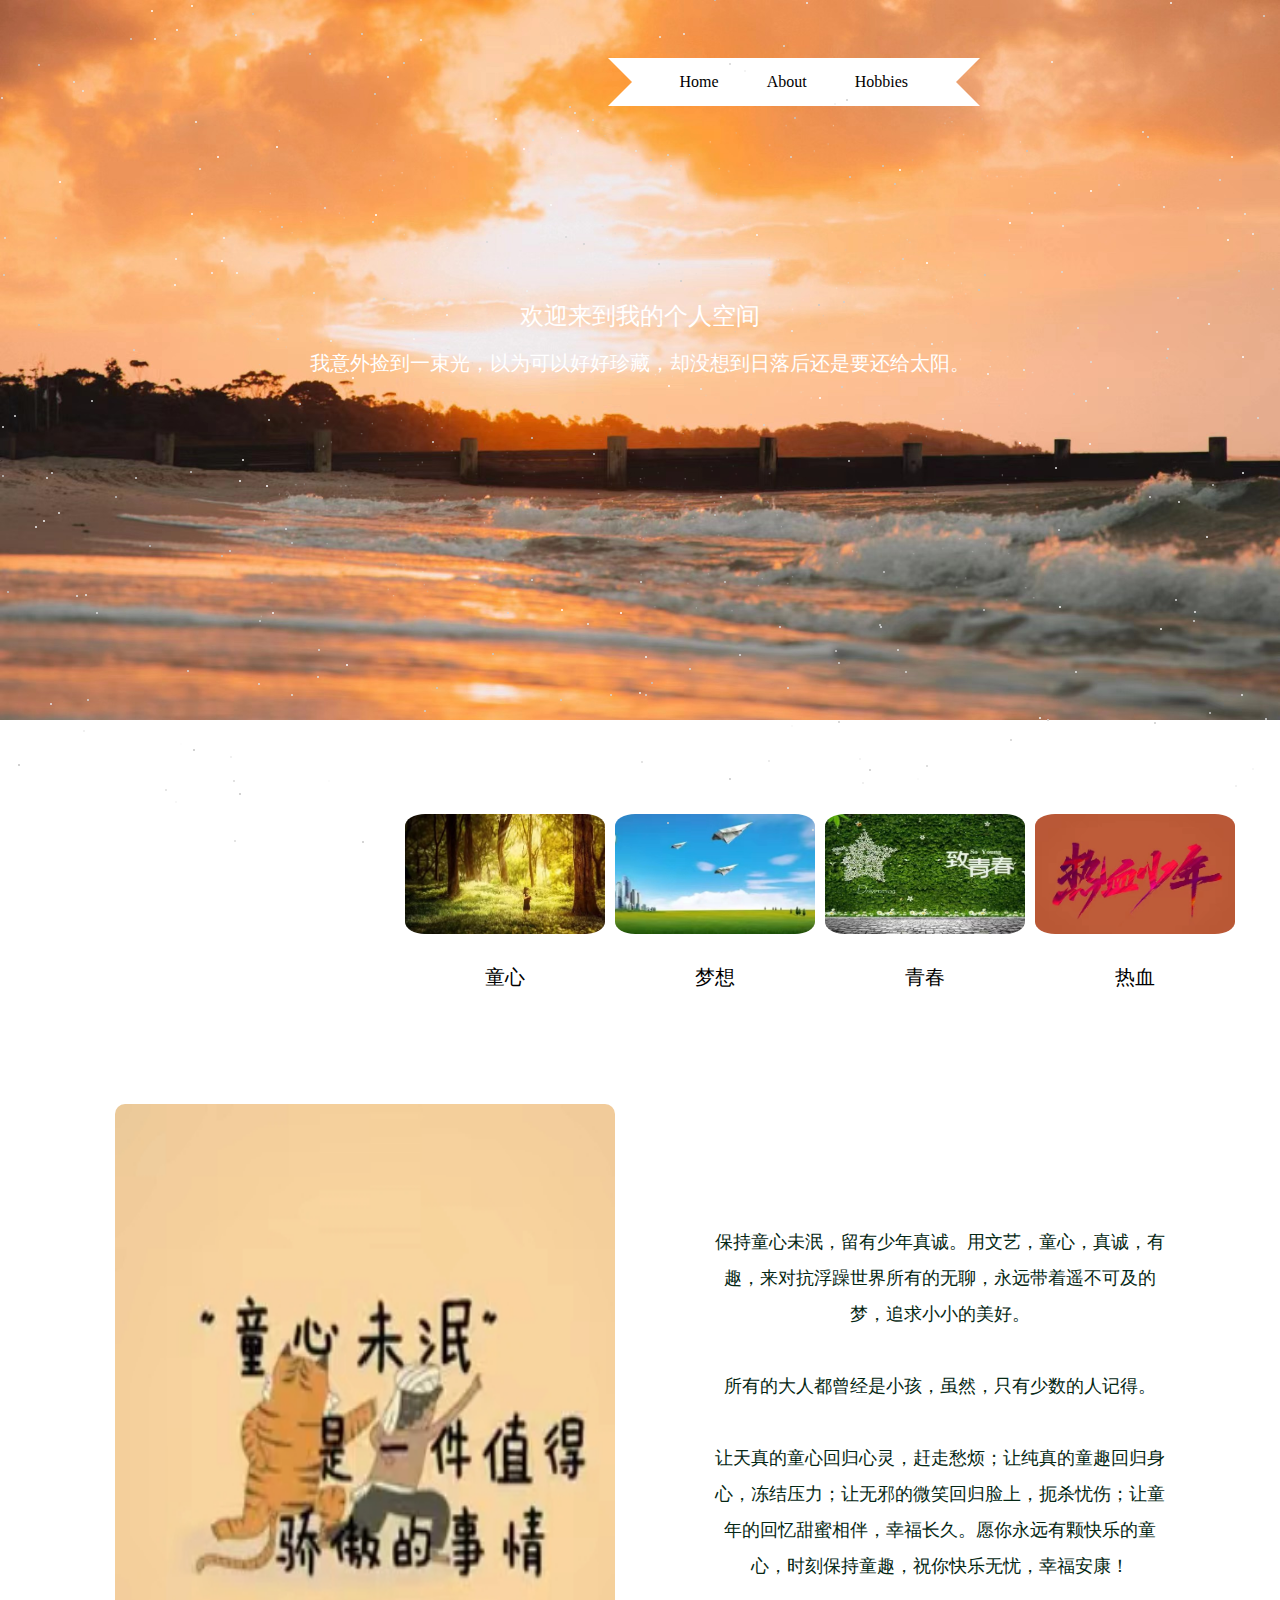
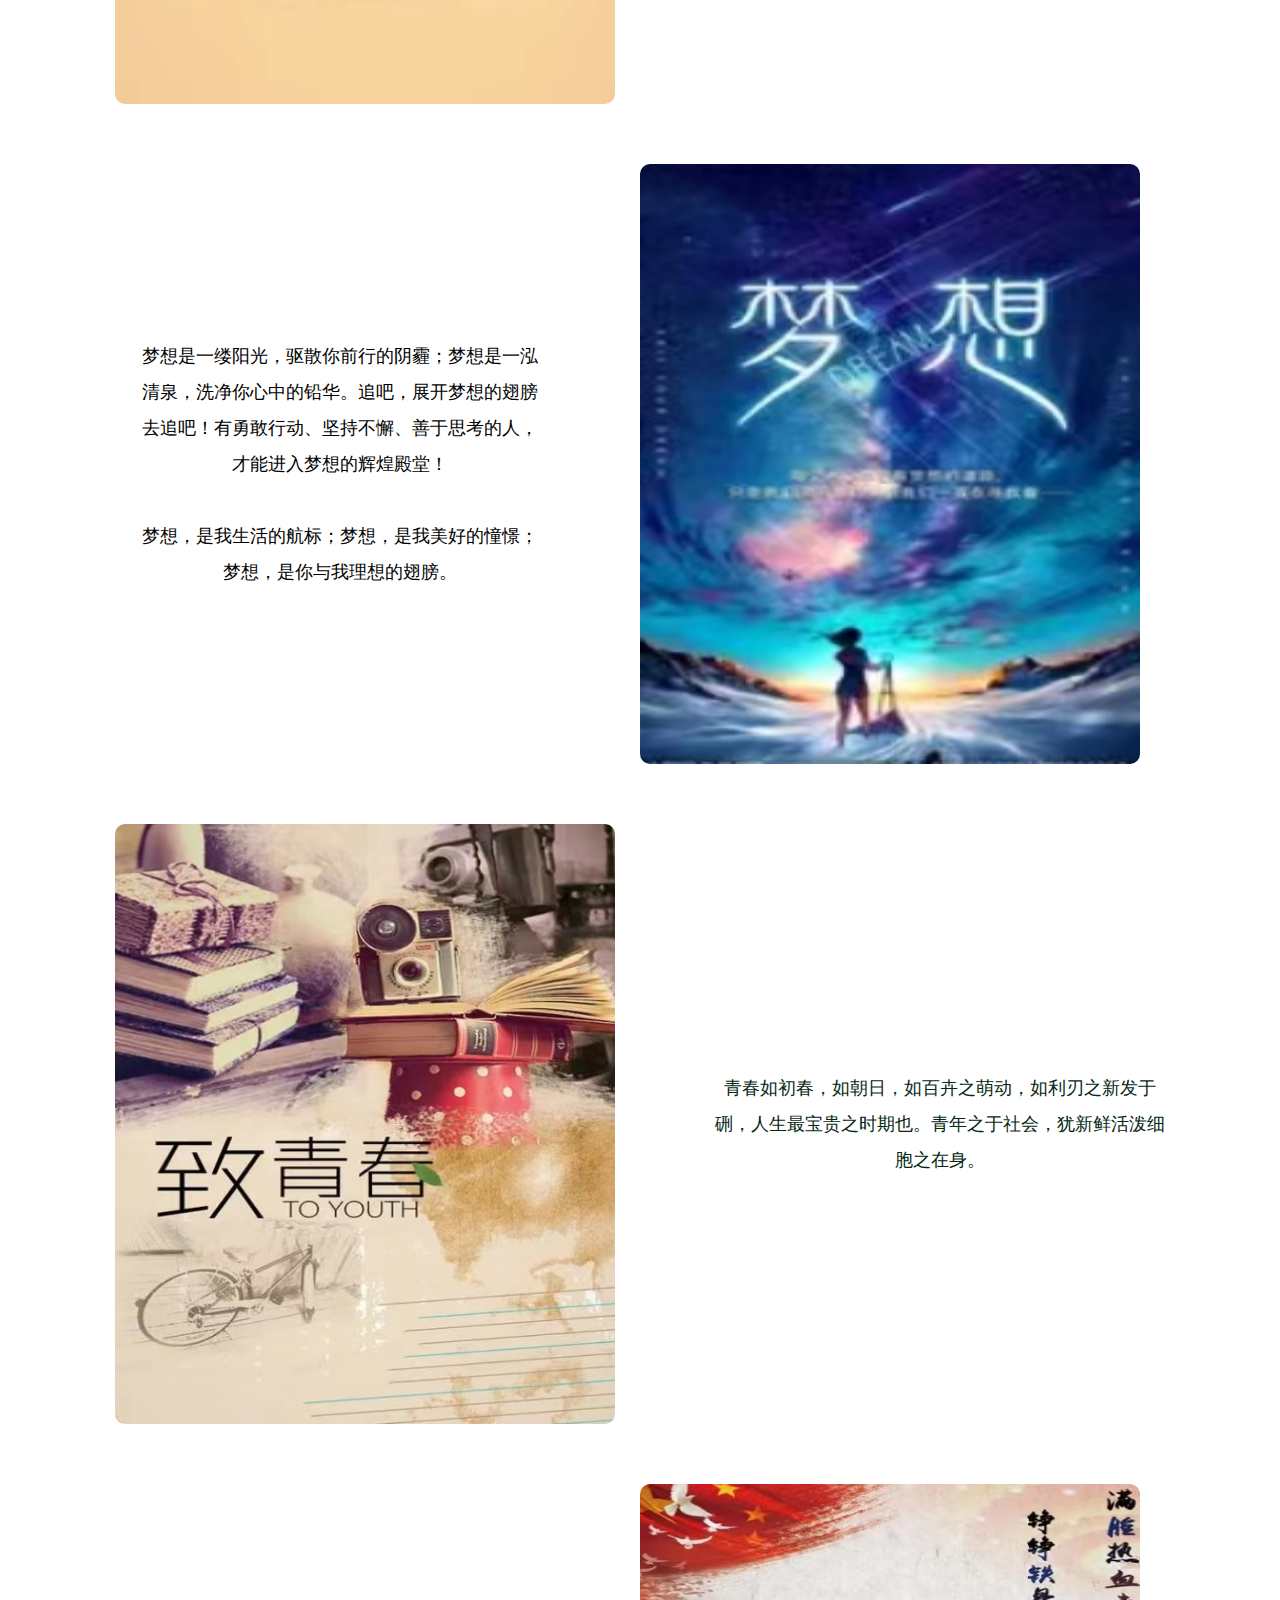
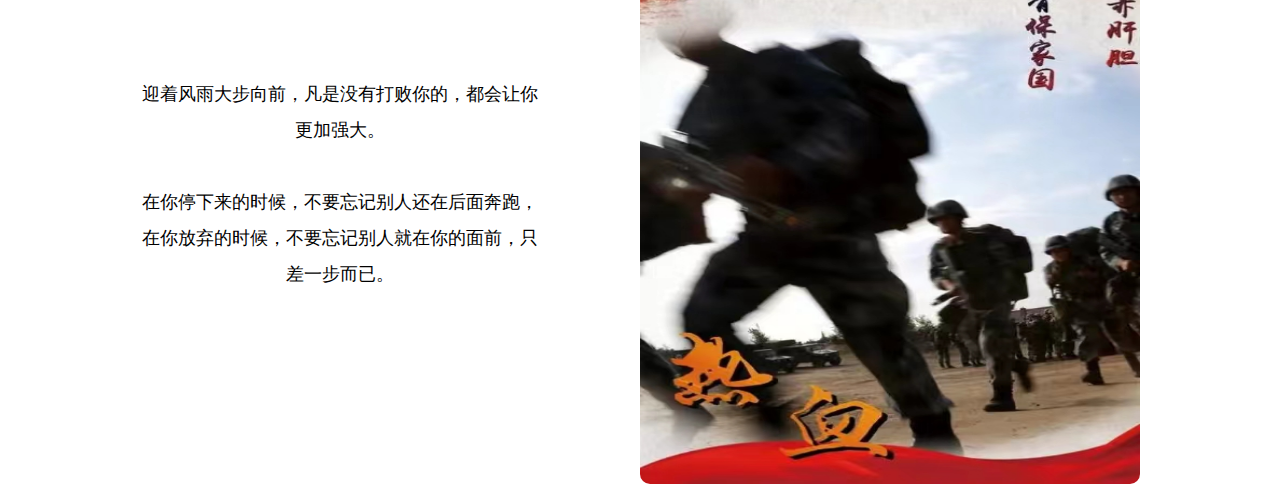
<file: pagedemo/index.html>
<!DOCTYPE html>
<head>
    <title>张喆2022012942</title>
    <link rel="stylesheet" href="css/index.css">
</head>
<body>
    <div class="home">
        <div class="content">
            <div class="stars"></div>
            <img class="bgc" src="img/tongnian.JPG" width="100%" alt="">
            <h3 class="title">欢迎来到我的个人空间</h3>
            <h3 class="titles">我意外捡到一束光，以为可以好好珍藏，却没想到日落后还是要还给太阳。</h3>
            <img class="icon" src="img/down.png" alt="">
            <div class='ribbon'>
                <a href='./index.html'><span>Home</span></a>
                <a href='./about.html'><span>About</span></a>
                <a href='./hobbies.html'><span>Hobbies</span></a>
            </div>

        </div>
        <div class="icons">
            <div class="icons_items">
                <img class="icons_items_imgs" src="img/aaa.jpg" alt="">
                <span>童心</span>
            </div>
            <div class="icons_items">
                <img class="icons_items_imgs" src="img/bbb.jpg" alt="">
                <span>梦想</span>
            </div>
            <div class="icons_items">
                <img class="icons_items_imgs" src="img/ccc.jpg" alt="">
                <span>青春</span>
            </div>
            <div class="icons_items">
                <img  class="icons_items_imgs" src="img/ddd.jpg" alt="">
                <span>热血</span>
            </div>
        </div>
        <div class="introduce">
            <div class="introduce_item">
                <img class="introduce_item_img" src="img/tx.jpg" alt="">
                <span class="introduce_item_title">
                    保持童心未泯，留有少年真诚。用文艺，童心，真诚，有趣，来对抗浮躁世界所有的无聊，永远带着遥不可及的梦，追求小小的美好。<br><br>
                    所有的大人都曾经是小孩，虽然，只有少数的人记得。<br><br>
                    让天真的童心回归心灵，赶走愁烦；让纯真的童趣回归身心，冻结压力；让无邪的微笑回归脸上，扼杀忧伤；让童年的回忆甜蜜相伴，幸福长久。愿你永远有颗快乐的童心，时刻保持童趣，祝你快乐无忧，幸福安康！
                </span>

            </div>
            <div class="introduce_item">

                <span class="introduce_item_titles">
                    梦想是一缕阳光，驱散你前行的阴霾；梦想是一泓清泉，洗净你心中的铅华。追吧，展开梦想的翅膀去追吧！有勇敢行动、坚持不懈、善于思考的人，才能进入梦想的辉煌殿堂！
                    <br><br>梦想，是我生活的航标；梦想，是我美好的憧憬；梦想，是你与我理想的翅膀。
                </span>
                <img class="introduce_item_img" src="img/mx.jpg" alt="">
            </div>
            <div class="introduce_item">
                <img class="introduce_item_img" src="img/qc.jpg" alt="">
                <span class="introduce_item_title">青春如初春，如朝日，如百卉之萌动，如利刃之新发于硎，人生最宝贵之时期也。青年之于社会，犹新鲜活泼细胞之在身。</span>
            </div>
            <div class="introduce_item">
                <span class="introduce_item_titles">迎着风雨大步向前，凡是没有打败你的，都会让你更加强大。<br><br>
                    在你停下来的时候，不要忘记别人还在后面奔跑，在你放弃的时候，不要忘记别人就在你的面前，只差一步而已。
                </span>
                <img class="introduce_item_img" src="img/rx.jpg" alt="">
            </div>
        </div>
       
    </div>

</body>


</html>
</file>
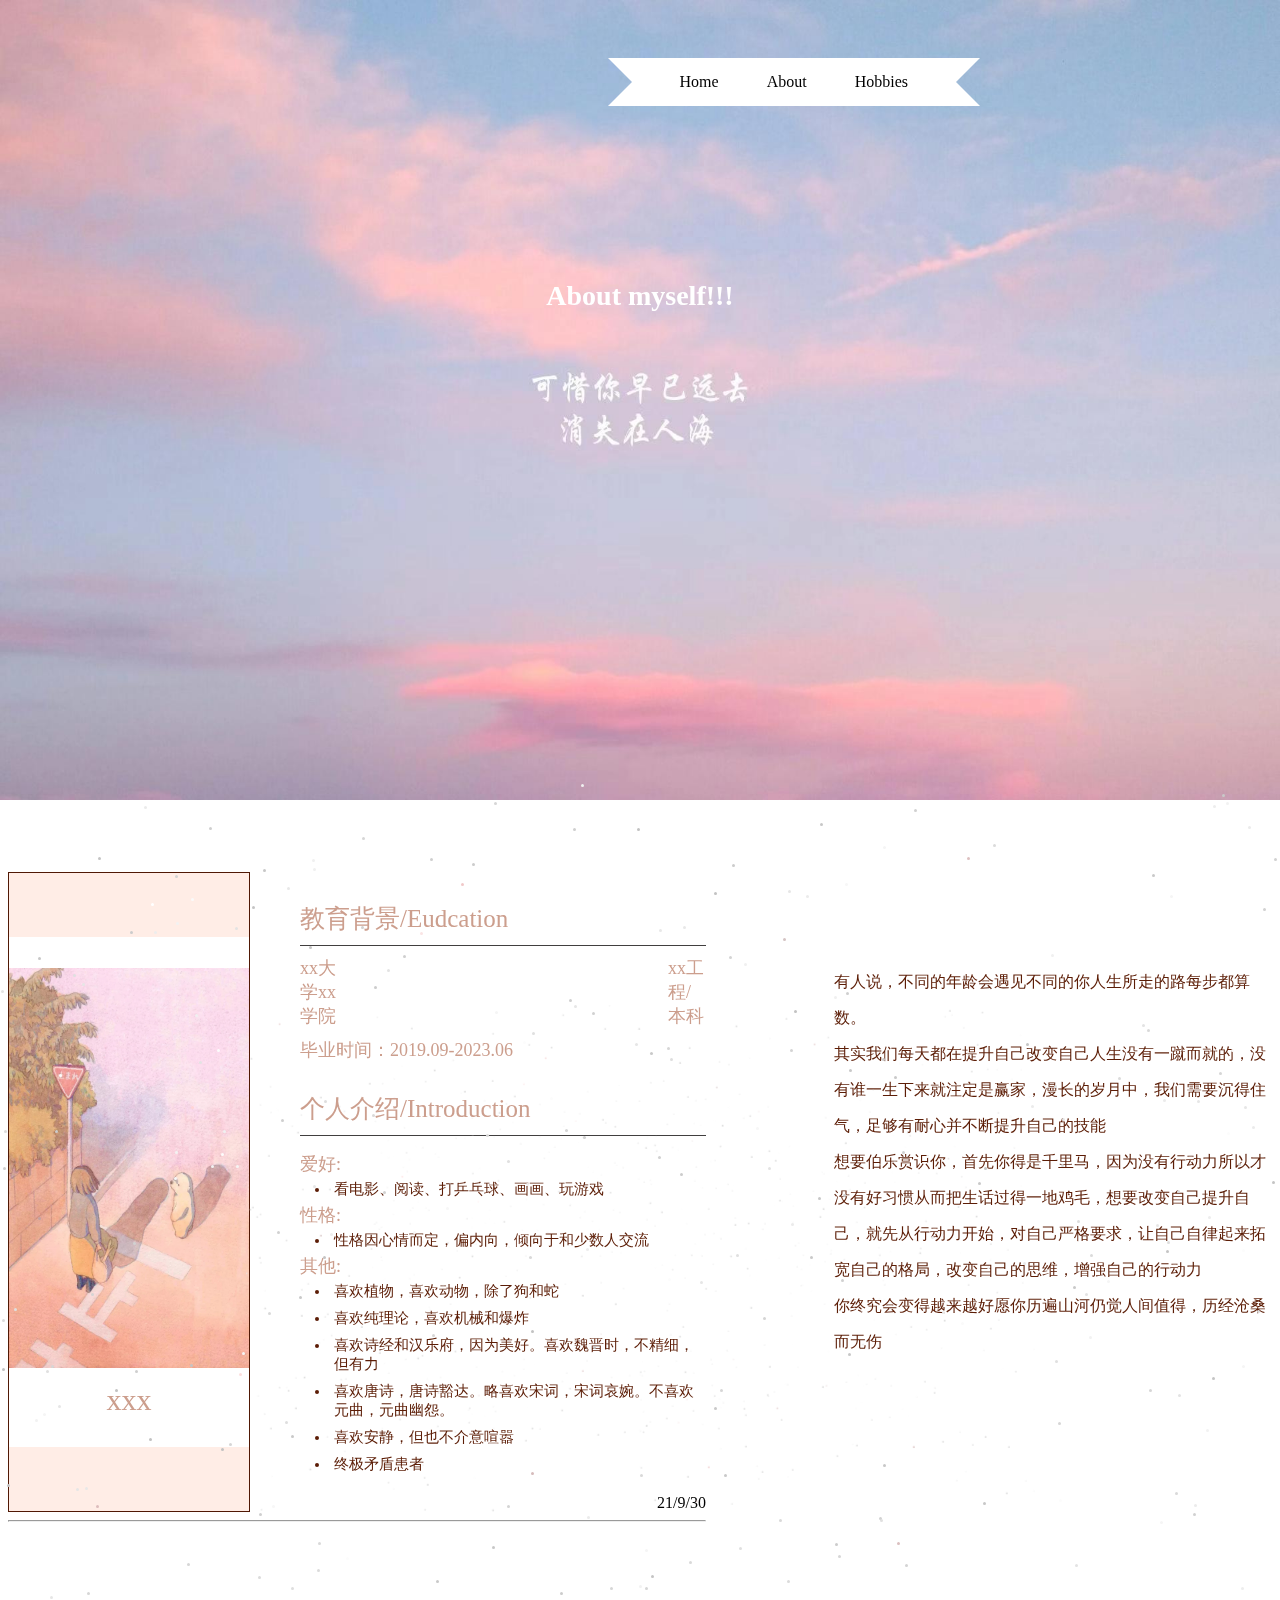
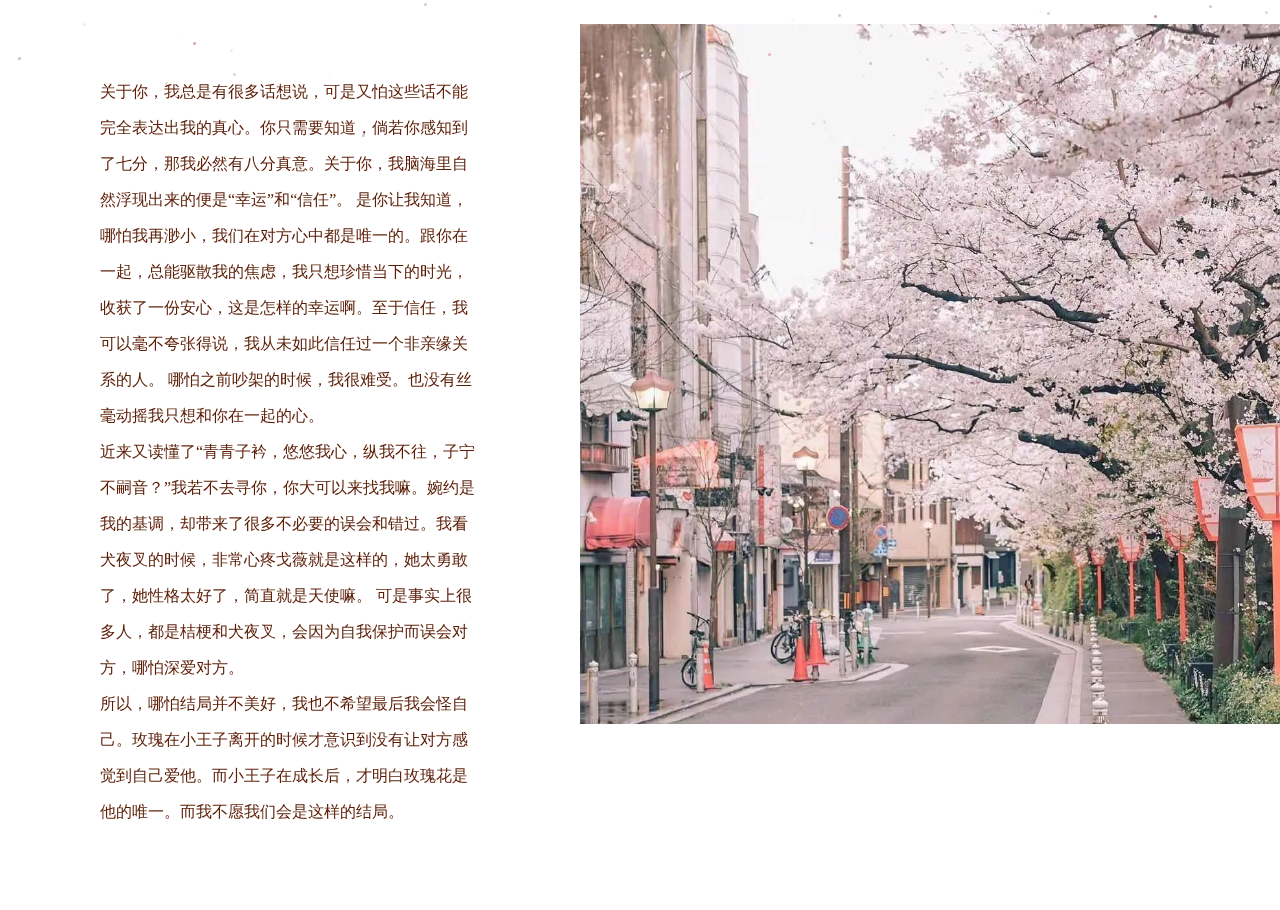
<file: pagedemo/about.html>
<!DOCTYPE html>
<head>
    <link rel="stylesheet" href="css/about.css">
</head>
<body>
    <div class="about">
        <div class="stars"></div>
        <h3 class="about_tit">About myself!!!</h3>
        <img class="about_bgc" src="img/about.jpg" alt="">
        <div class='ribbon'>
            <a href='./index.html'><span>Home</span></a>
            <a href='./about.html'><span>About</span></a>
            <a href='./hobbies.html'><span>Hobbies</span></a>

        </div>
        <div class="me">
       
            <iframe src="./me.html" scrolling="no" frameborder="0" width="800px" height="700px"></iframe>
            <span class="me_tit animate ">
                有人说，不同的年龄会遇见不同的你人生所走的路每步都算数。<br>其实我们每天都在提升自己改变自己人生没有一蹴而就的，没有谁一生下来就注定是赢家，漫长的岁月中，我们需要沉得住气，足够有耐心并不断提升自己的技能<br>想要伯乐赏识你，首先你得是千里马，因为没有行动力所以才没有好习惯从而把生话过得一地鸡毛，想要改变自己提升自己，就先从行动力开始，对自己严格要求，让自己自律起来拓宽自己的格局，改变自己的思维，增强自己的行动力<br>你终究会变得越来越好愿你历遍山河仍觉人间值得，历经沧桑而无伤
            </span>
        </div>
        <div class="videos">
            <span>
                关于你，我总是有很多话想说，可是又怕这些话不能完全表达出我的真心。你只需要知道，倘若你感知到了七分，那我必然有八分真意。关于你，我脑海里自然浮现出来的便是“幸运”和“信任”。
                是你让我知道，哪怕我再渺小，我们在对方心中都是唯一的。跟你在一起，总能驱散我的焦虑，我只想珍惜当下的时光，收获了一份安心，这是怎样的幸运啊。至于信任，我可以毫不夸张得说，我从未如此信任过一个非亲缘关系的人。
                哪怕之前吵架的时候，我很难受。也没有丝毫动摇我只想和你在一起的心。<br>
                近来又读懂了“青青子衿，悠悠我心，纵我不往，子宁不嗣音？”我若不去寻你，你大可以来找我嘛。婉约是我的基调，却带来了很多不必要的误会和错过。我看犬夜叉的时候，非常心疼戈薇就是这样的，她太勇敢了，她性格太好了，简直就是天使嘛。
                可是事实上很多人，都是桔梗和犬夜叉，会因为自我保护而误会对方，哪怕深爱对方。<br>
                所以，哪怕结局并不美好，我也不希望最后我会怪自己。玫瑰在小王子离开的时候才意识到没有让对方感觉到自己爱他。而小王子在成长后，才明白玫瑰花是他的唯一。而我不愿我们会是这样的结局。
            </span>
           
            <img class="me_img" src="img/7.JPG" alt="" width="100%" height="100%">
        </div>
    </div>
</body>
</file>
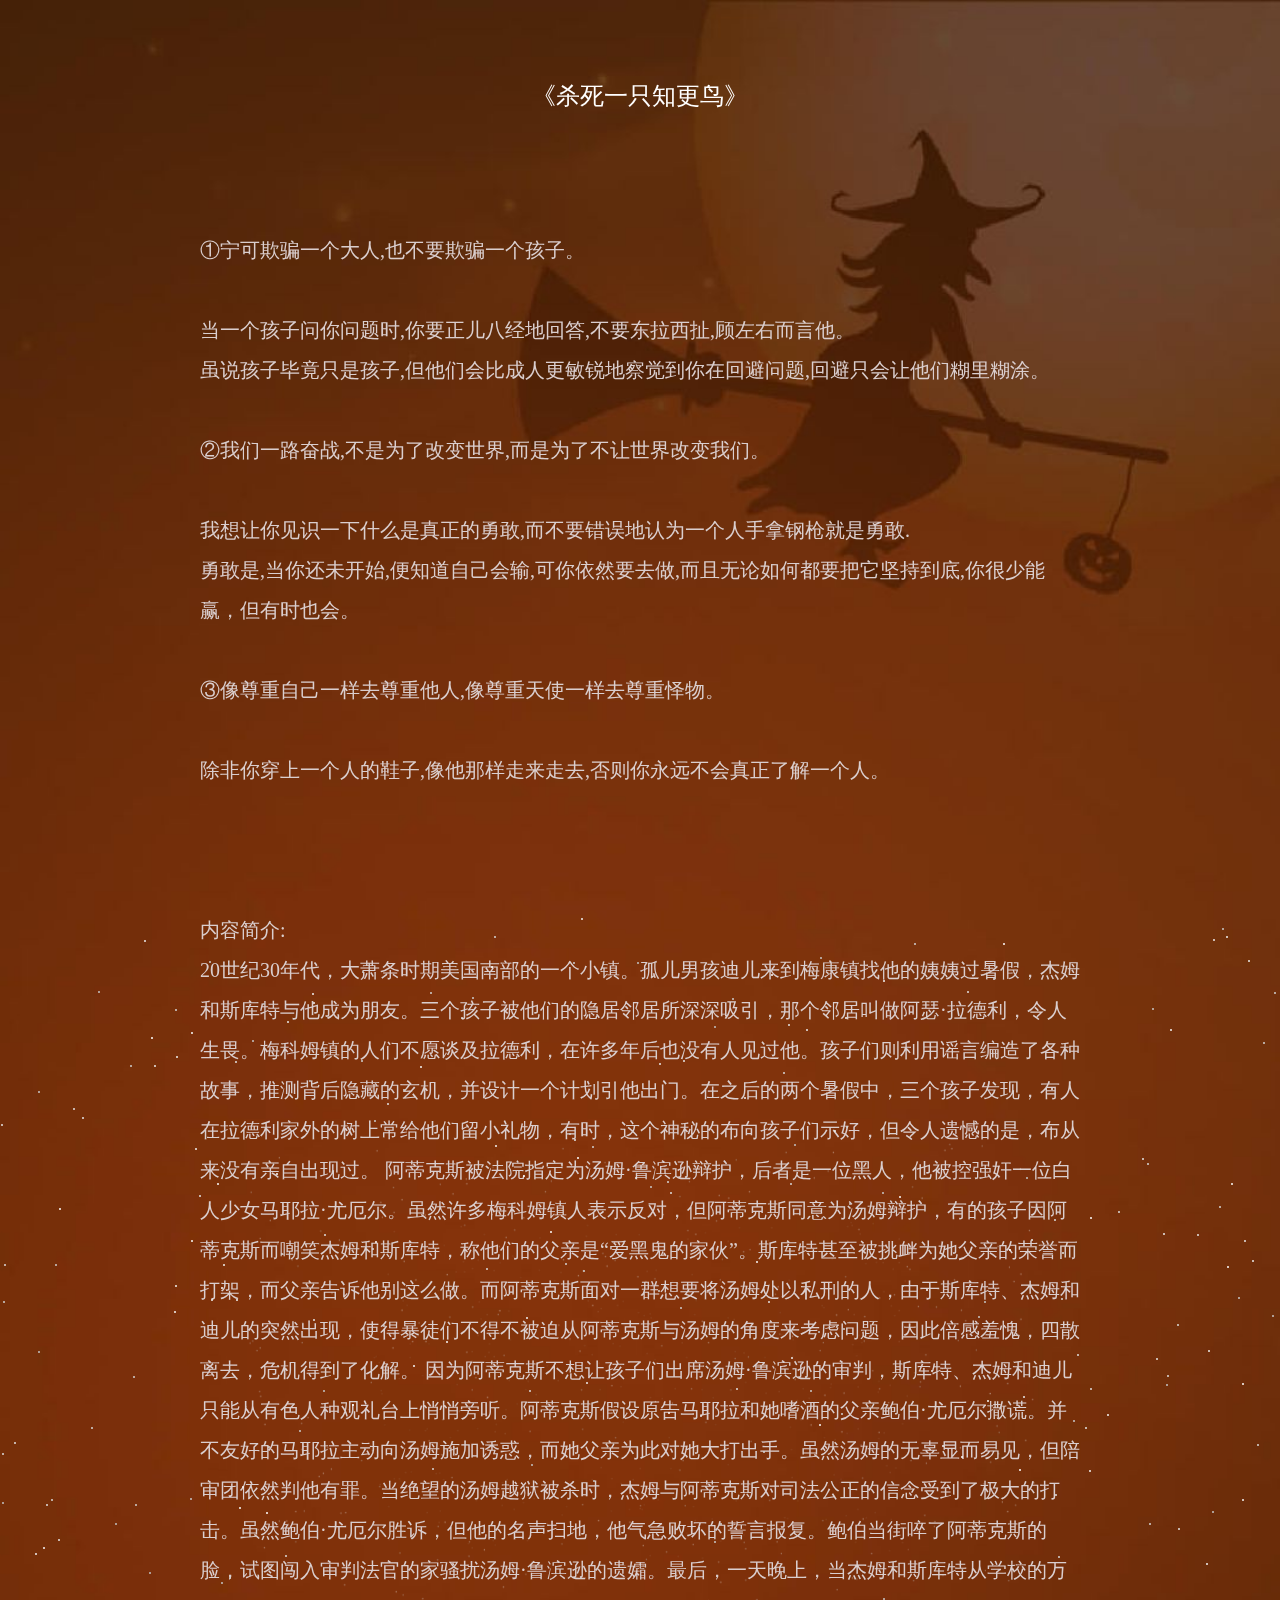
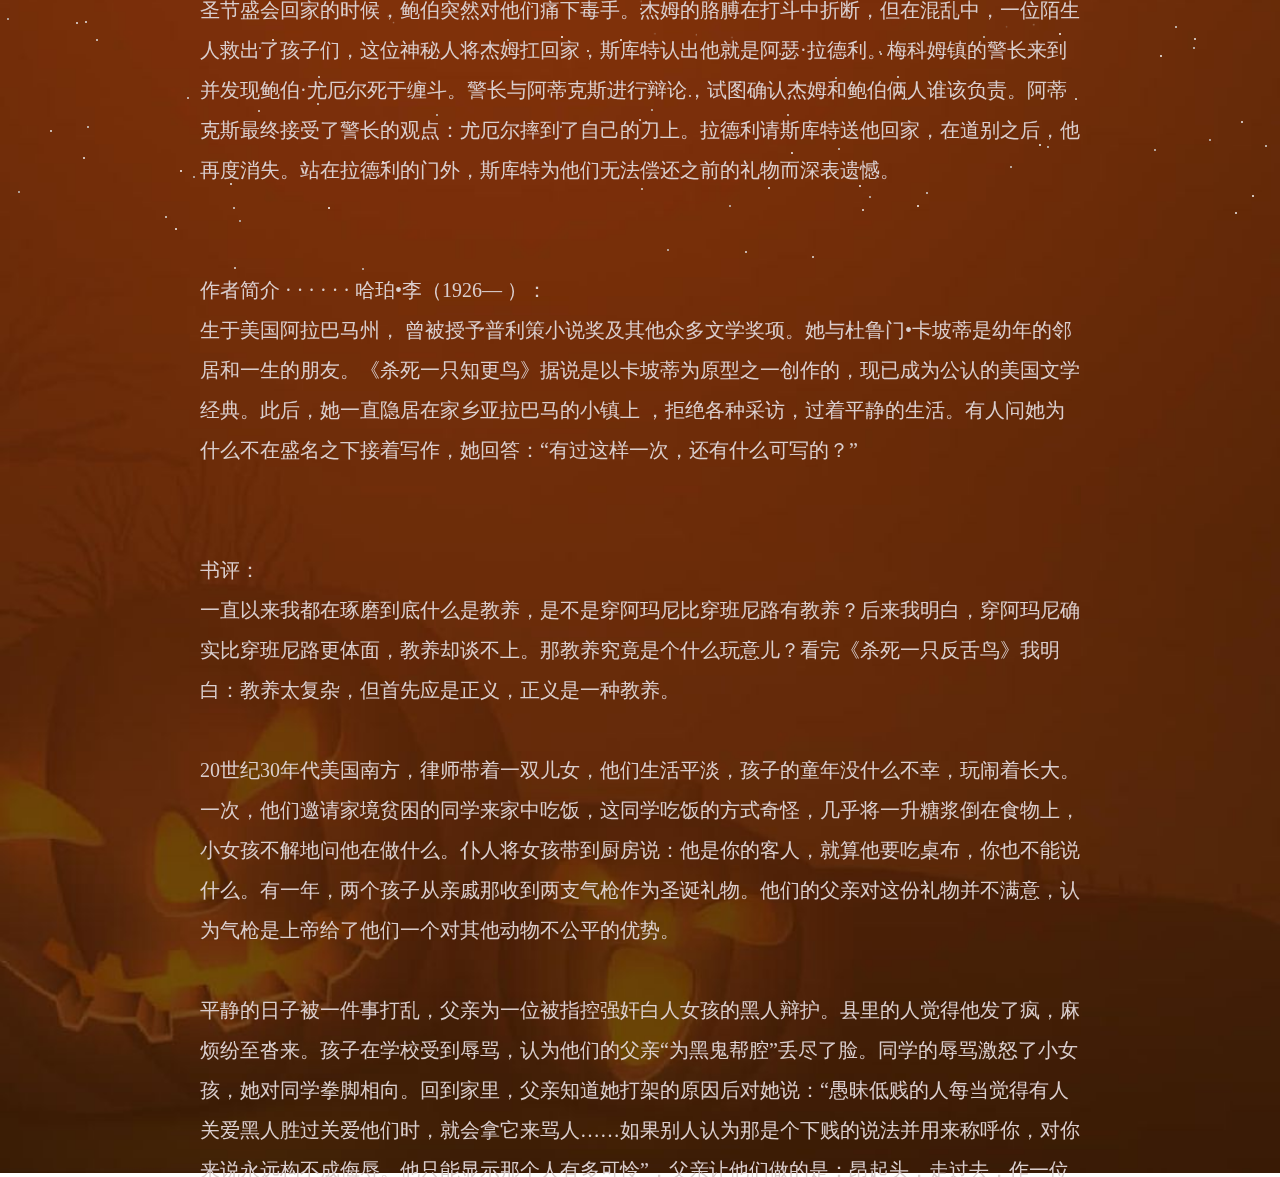
<file: pagedemo/book1.html>
<!DOCTYPE html>
<head>
    <title></title>
    <link rel="stylesheet" href="css/book.css">
</head>
<body>
    <div class="home">
        <div class="content">
            <div class="stars"></div>
            <img class="bgc" src="img/book_bgc.JPG" width="100%" alt="">
            <h3 class="title">《杀死一只知更鸟》</h3>
            <h3 class="titles">
                ①宁可欺骗一个大人,也不要欺骗一个孩子。<br><br>
                
                当一个孩子问你问题时,你要正儿八经地回答,不要东­拉西扯,顾左右而言他。<br>虽说孩子毕竟只是孩子,但他们会比成人更敏锐地察觉到你在回避问题,回避只会让他们糊里糊涂。<br><br>
                
                ②我们一路奋战,不是为了改变世界,而­是为了不让世界改变我们。<br><br>
                
                我想让你见识一下什么是真正的勇敢,而不要错­误地认为一个人手拿钢枪就是勇敢.<br>勇敢是,当你还未开始,便知道自己会输,可你依然要去做,而­且无论如何都要把它坚持到底,你很少能赢，但有­时也会。<br><br>
                
                ③像尊重自己一样去尊重他人,像尊­重天使一样去尊重怿物。<br><br>
                
                除非你穿上一个人的鞋子,像他那样走来走去,否­则你永远不会真正了解一个人。<br><br><br><br>
                内容简介:<br>
                20世纪30年代，大萧条时期美国南部的一个小镇。孤儿男孩迪儿来到梅康镇找他的姨姨过暑假，杰姆和斯库特与他成为朋友。三个孩子被他们的隐居邻居所深深吸引，那个邻居叫做阿瑟·拉德利，令人生畏。梅科姆镇的人们不愿谈及拉德利，在许多年后也没有人见过他。孩子们则利用谣言编造了各种故事，推测背后隐藏的玄机，并设计一个计划引他出门。在之后的两个暑假中，三个孩子发现，有人在拉德利家外的树上常给他们留小礼物，有时，这个神秘的布向孩子们示好，但令人遗憾的是，布从来没有亲自出现过。
                阿蒂克斯被法院指定为汤姆·鲁滨逊辩护，后者是一位黑人，他被控强奸一位白人少女马耶拉·尤厄尔。虽然许多梅科姆镇人表示反对，但阿蒂克斯同意为汤姆辩护，有的孩子因阿蒂克斯而嘲笑杰姆和斯库特，称他们的父亲是“爱黑鬼的家伙”。斯库特甚至被挑衅为她父亲的荣誉而打架，而父亲告诉他别这么做。而阿蒂克斯面对一群想要将汤姆处以私刑的人，由于斯库特、杰姆和迪儿的突然出现，使得暴徒们不得不被迫从阿蒂克斯与汤姆的角度来考虑问题，因此倍感羞愧，四散离去，危机得到了化解。
                因为阿蒂克斯不想让孩子们出席汤姆·鲁滨逊的审判，斯库特、杰姆和迪儿只能从有色人种观礼台上悄悄旁听。阿蒂克斯假设原告马耶拉和她嗜酒的父亲鲍伯·尤厄尔撒谎。并不友好的马耶拉主动向汤姆施加诱惑，而她父亲为此对她大打出手。虽然汤姆的无辜显而易见，但陪审团依然判他有罪。当绝望的汤姆越狱被杀时，杰姆与阿蒂克斯对司法公正的信念受到了极大的打击。虽然鲍伯·尤厄尔胜诉，但他的名声扫地，他气急败坏的誓言报复。鲍伯当街啐了阿蒂克斯的脸，试图闯入审判法官的家骚扰汤姆·鲁滨逊的遗孀。最后，一天晚上，当杰姆和斯库特从学校的万圣节盛会回家的时候，鲍伯突然对他们痛下毒手。杰姆的胳膊在打斗中折断，但在混乱中，一位陌生人救出了孩子们，这位神秘人将杰姆扛回家，斯库特认出他就是阿瑟·拉德利。梅科姆镇的警长来到并发现鲍伯·尤厄尔死于缠斗。警长与阿蒂克斯进行辩论，试图确认杰姆和鲍伯俩人谁该负责。阿蒂克斯最终接受了警长的观点：尤厄尔摔到了自己的刀上。拉德利请斯库特送他回家，在道别之后，他再度消失。站在拉德利的门外，斯库特为他们无法偿还之前的礼物而深表遗憾。<br><br>
                <br>
                作者简介  · · · · · ·
                哈珀•李（1926— ）：<br>

                生于美国阿拉巴马州， 曾被授予普利策小说奖及其他众多文学奖项。她与杜鲁门•卡坡蒂是幼年的邻居和一生的朋友。《杀死一只知更鸟》据说是以卡坡蒂为原型之一创作的，现已成为公认的美国文学经典。此后，她一直隐居在家乡亚拉巴马的小镇上 ，拒绝各种采访，过着平静的生活。有人问她为什么不在盛名之下接着写作，她回答：“有过这样一次，还有什么可写的？”
                <br><br><br>
                书评：<br>

                一直以来我都在琢磨到底什么是教养，是不是穿阿玛尼比穿班尼路有教养？后来我明白，穿阿玛尼确实比穿班尼路更体面，教养却谈不上。那教养究竟是个什么玩意儿？看完《杀死一只反舌鸟》我明白：教养太复杂，但首先应是正义，正义是一种教养。
                <br><br>
                20世纪30年代美国南方，律师带着一双儿女，他们生活平淡，孩子的童年没什么不幸，玩闹着长大。一次，他们邀请家境贫困的同学来家中吃饭，这同学吃饭的方式奇怪，几乎将一升糖浆倒在食物上，小女孩不解地问他在做什么。仆人将女孩带到厨房说：他是你的客人，就算他要吃桌布，你也不能说什么。有一年，两个孩子从亲戚那收到两支气枪作为圣诞礼物。他们的父亲对这份礼物并不满意，认为气枪是上帝给了他们一个对其他动物不公平的优势。
                <br><br>
                平静的日子被一件事打乱，父亲为一位被指控强奸白人女孩的黑人辩护。县里的人觉得他发了疯，麻烦纷至沓来。孩子在学校受到辱骂，认为他们的父亲“为黑鬼帮腔”丢尽了脸。同学的辱骂激怒了小女孩，她对同学拳脚相向。回到家里，父亲知道她打架的原因后对她说：“愚昧低贱的人每当觉得有人关爱黑人胜过关爱他们时，就会拿它来骂人……如果别人认为那是个下贱的说法并用来称呼你，对你来说永远构不成侮辱。他只能显示那个人有多可怜”，父亲让他们做的是：昂起头，走过去，作一位绅士。
                <br><br>
                在法庭上，律师尽力为黑人辩护，事实的真相是白人女孩勾引了黑人，被其父撞破，黑人慌乱中逃走，白人女孩谎称被强奸。但陪审团判他有罪，他黑色的皮肤就是罪恶。女儿望着失望的父亲走出法庭，周围的黑人全部站了起来，她身边的人轻轻地提醒她：“琼·露易丝小姐，起立。你的父亲要经过这里了。”
                <br><br>
                故事没有结束，失望的一家人被周围人责难，但痛苦更多来源于对正义的追问：这不公平，在打官司的时候，大家知道真相，但总有一部分人会赢，因为既定的无知偏见和独断的权力。父亲说，这个时候仿佛只有孩子才会哭。在他们玩弄起那两支气枪之时，父亲说：“你射多少蓝鸟都没有关系，但是记住，杀死一只知更鸟就是一桩罪恶。”因为它们只唱歌给人听，什么坏事也不做。
                <br><br>
                看到这，我徒然增添了自信。若我以后要当谁的母亲，我也要告诉他：孩子，杀死一只知更鸟是一桩罪恶。在很多年前，有一些跟妈妈年纪相仿的叔叔阿姨，他们用心地唱歌给这个国家听，但是他们永远就停留在妈妈这个年纪。那是这个国家最没有教养的时刻。
                <br><br>
                我还会对他说，孩子，你要保持敬畏，那种男人对女人的敬畏，文明对自然的敬畏，有权力的人对没有权力的人的敬畏。你不要以为手中拿着枪就是勇敢，真正的勇敢是你知道什么是正义，并坚持不做不义的事。走过去，作绅士。
            </h3>

    
    </div>

</body>

</html>
</file>
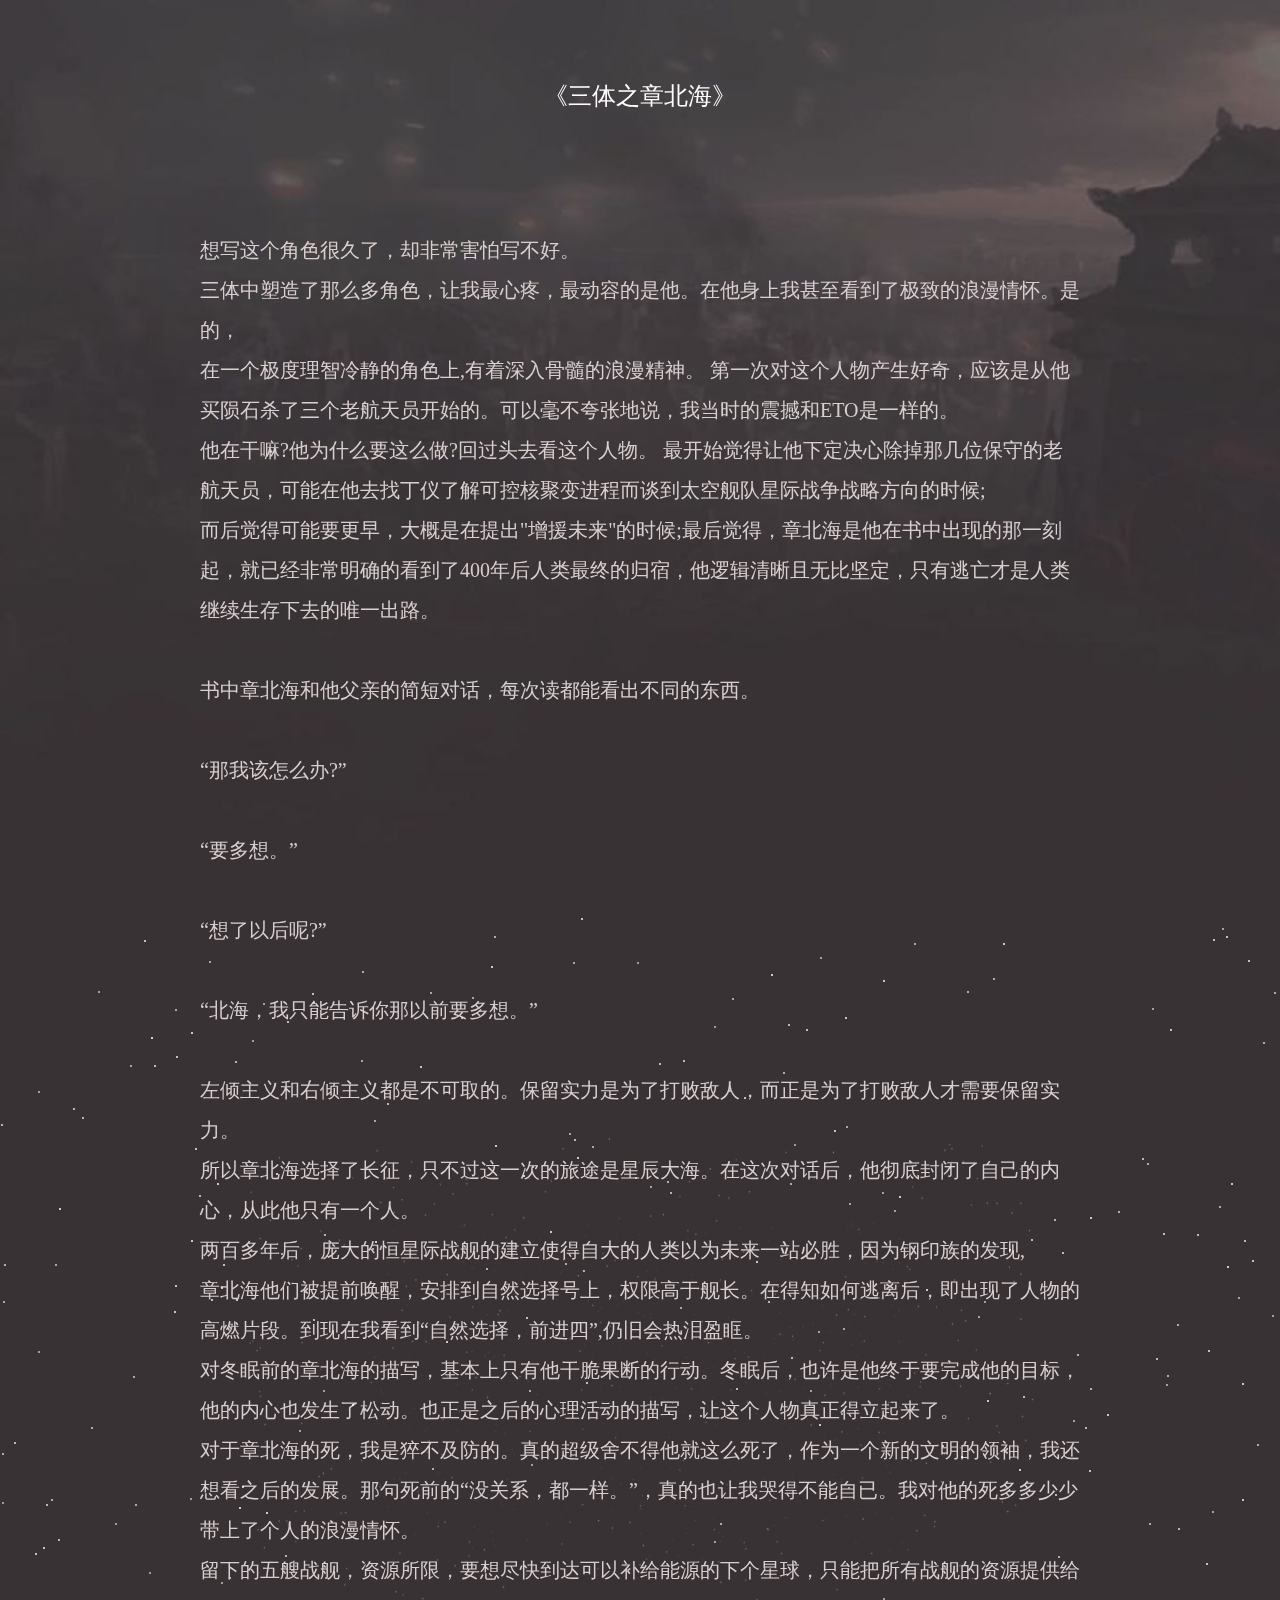
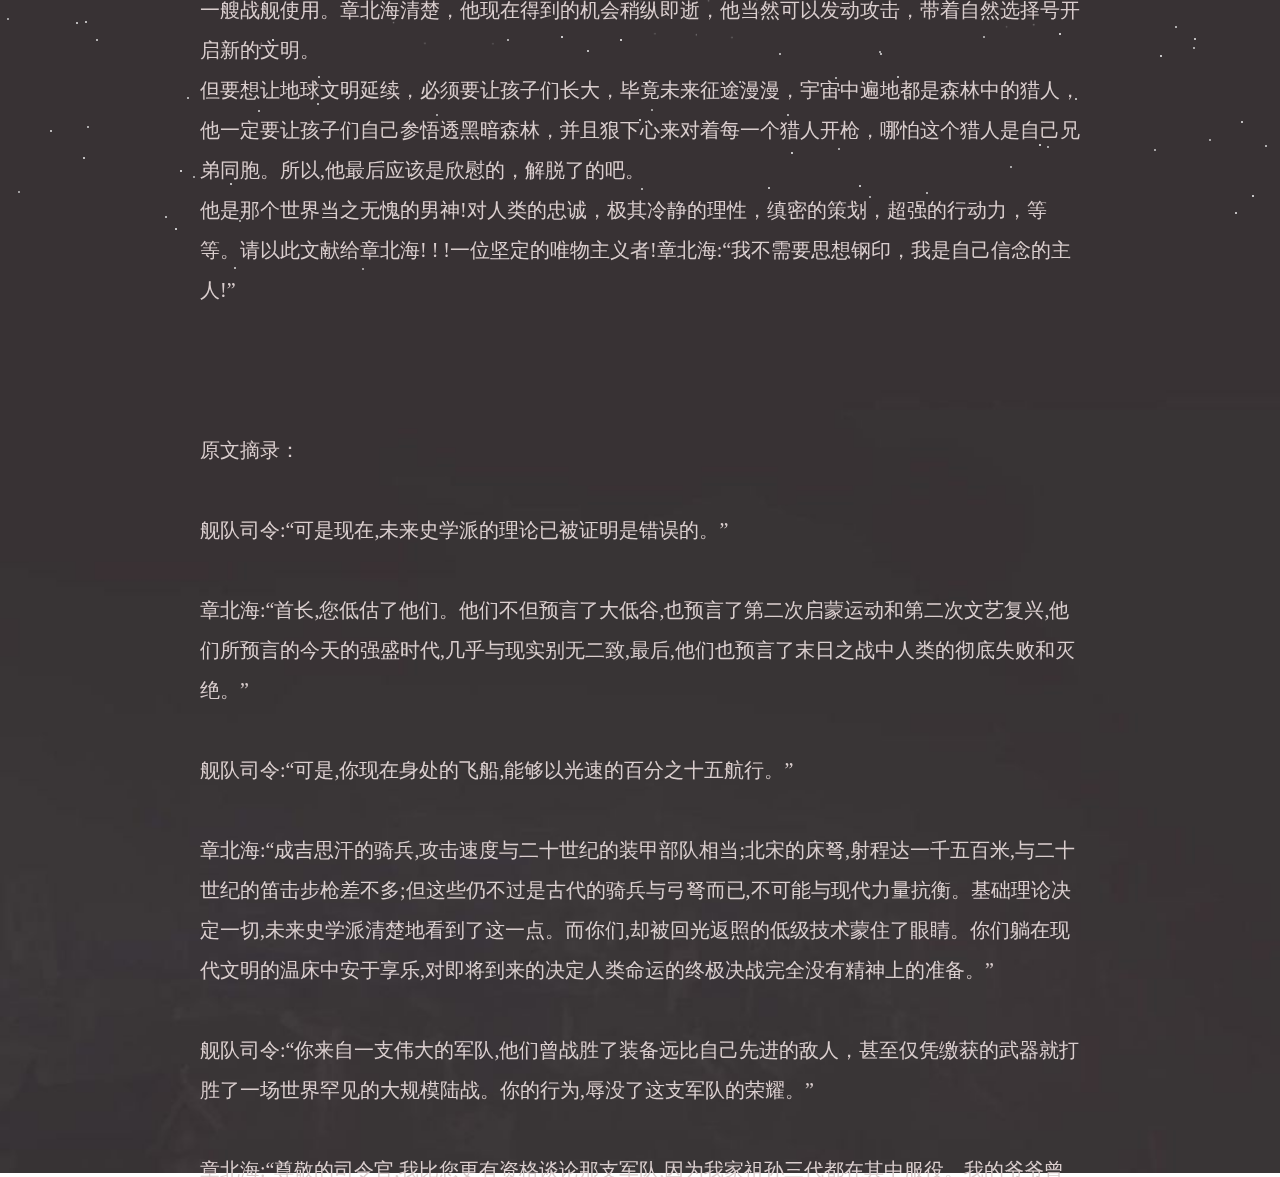
<file: pagedemo/book2.html>
<!DOCTYPE html>
<head>
    <title></title>
    <link rel="stylesheet" href="css/book.css">
</head>
<body>
    <div class="home">
        <div class="content">
            <div class="stars"></div>
            <img class="bgc" src="img/book_bgc2.JPG" width="100%" alt="" >
            <h3 class="title">《三体之章北海》</h3>
            <h3 class="titles">
                想写这个角色很久了，却非常害怕写不好。<br>
                三体中塑造了那么多角色，让我最心疼，最动容的是他。在他身上我甚至看到了极致的浪漫情怀。是的，<br>在一个极度理智冷静的角色上,有着深入骨髓的浪漫精神。
                第一次对这个人物产生好奇，应该是从他买陨石杀了三个老航天员开始的。可以毫不夸张地说，我当时的震撼和ETO是一样的。<br>他在干嘛?他为什么要这么做?回过头去看这个人物。
                最开始觉得让他下定决心除掉那几位保守的老航天员，可能在他去找丁仪了解可控核聚变进程而谈到太空舰队星际战争战略方向的时候;<br>而后觉得可能要更早，大概是在提出"增援未来"的时候;最后觉得，章北海是他在书中出现的那一刻起，就已经非常明确的看到了400年后人类最终的归宿，他逻辑清晰且无比坚定，只有逃亡才是人类继续生存下去的唯一出路。<br><br>
                书中章北海和他父亲的简短对话，每次读都能看出不同的东西。<br><br>
                “那我该怎么办?”<br><br>
                “要多想。”<br><br>
                “想了以后呢?”<br><br>
                “北海，我只能告诉你那以前要多想。”<br><br>
                左倾主义和右倾主义都是不可取的。保留实力是为了打败敌人，而正是为了打败敌人才需要保留实力。<br>
                所以章北海选择了长征，只不过这一次的旅途是星辰大海。在这次对话后，他彻底封闭了自己的内心，从此他只有一个人。<br>
                两百多年后，庞大的恒星际战舰的建立使得自大的人类以为未来一站必胜，因为钢印族的发现,<br>
                章北海他们被提前唤醒，安排到自然选择号上，权限高于舰长。在得知如何逃离后，即出现了人物的高燃片段。到现在我看到“自然选择，前进四”,仍旧会热泪盈眶。<br>
                对冬眠前的章北海的描写，基本上只有他干脆果断的行动。冬眠后，也许是他终于要完成他的目标，他的内心也发生了松动。也正是之后的心理活动的描写，让这个人物真正得立起来了。<br>
                对于章北海的死，我是猝不及防的。真的超级舍不得他就这么死了，作为一个新的文明的领袖，我还想看之后的发展。那句死前的“没关系，都一样。”，真的也让我哭得不能自已。我对他的死多多少少带上了个人的浪漫情怀。<br>
                留下的五艘战舰，资源所限，要想尽快到达可以补给能源的下个星球，只能把所有战舰的资源提供给一艘战舰使用。章北海清楚，他现在得到的机会稍纵即逝，他当然可以发动攻击，带着自然选择号开启新的文明。<br>
                但要想让地球文明延续，必须要让孩子们长大，毕竟未来征途漫漫，宇宙中遍地都是森林中的猎人，<br>
                他一定要让孩子们自己参悟透黑暗森林，并且狠下心来对着每一个猎人开枪，哪怕这个猎人是自己兄弟同胞。所以,他最后应该是欣慰的，解脱了的吧。<br>
                他是那个世界当之无愧的男神!对人类的忠诚，极其冷静的理性，缜密的策划，超强的行动力，等等。请以此文献给章北海! ! !一位坚定的唯物主义者!章北海:“我不需要思想钢印，我是自己信念的主人!”<br>  
                <br><br><br>
                原文摘录：<br><br>
                舰队司令:“可是现在,未来史学派的理论已被证明是错误的。”<br><br>
                章北海:“首长,您低估了他们。他们不但预言了大低谷,也预言了第二次启蒙运动和第二次文艺复兴,他们所预言的今天的强盛时代,几乎与现实别无二致,最后,他们也预言了末日之战中人类的彻底失败和灭绝。”<br><br>
                舰队司令:“可是,你现在身处的飞船,能够以光速的百分之十五航行。”<br><br>
                章北海:“成吉思汗的骑兵,攻击速度与二十世纪的装甲部队相当;北宋的床弩,射程达一千五百米,与二十世纪的笛击步枪差不多;但这些仍不过是古代的骑兵与弓弩而已,不可能与现代力量抗衡。基础理论决定一切,未来史学派清楚地看到了这一点。而你们,却被回光返照的低级技术蒙住了眼睛。你们躺在现代文明的温床中安于享乐,对即将到来的决定人类命运的终极决战完全没有精神上的准备。”<br><br>
                舰队司令:“你来自一支伟大的军队,他们曾战胜了装备远比自己先进的敌人，甚至仅凭缴获的武器就打胜了一场世界罕见的大规模陆战。你的行为,辱没了这支军队的荣耀。”<br><br>
                章北海:“尊敬的司令官,我比您更有资格谈论那支军队,因为我家祖孙三代都在其中服役。我的爷爷曾在朝鲜战场用手榴弹攻击美军的‘潘兴’坦克,手榴弹砸到坦克上滑下来爆炸,目标毫发未损,爷爷在被坦克上的机枪击中后,又被履带轧断双腿,在病榻上度过了后半生,但比起同时被轧成肉酱的两名战友来,他还算幸运……正是这支军队的历程，使我们对战争中与敌人的技术差距刻骨铭心。你们所知道的荣耀是从历史记载中看到的,我们的创伤是父辈和祖辈的鲜血凝成的,比起你们,我们更知道战争是怎么回事。”<br><br>
                舰队司令:“叛逃计划是什么时候产生的?”<br><br>
                章北海:“我重申:自己没有背叛,但逃亡是事实。...”<br><br>
    
            </h3>

    
    </div>

</body>

</html>
</file>
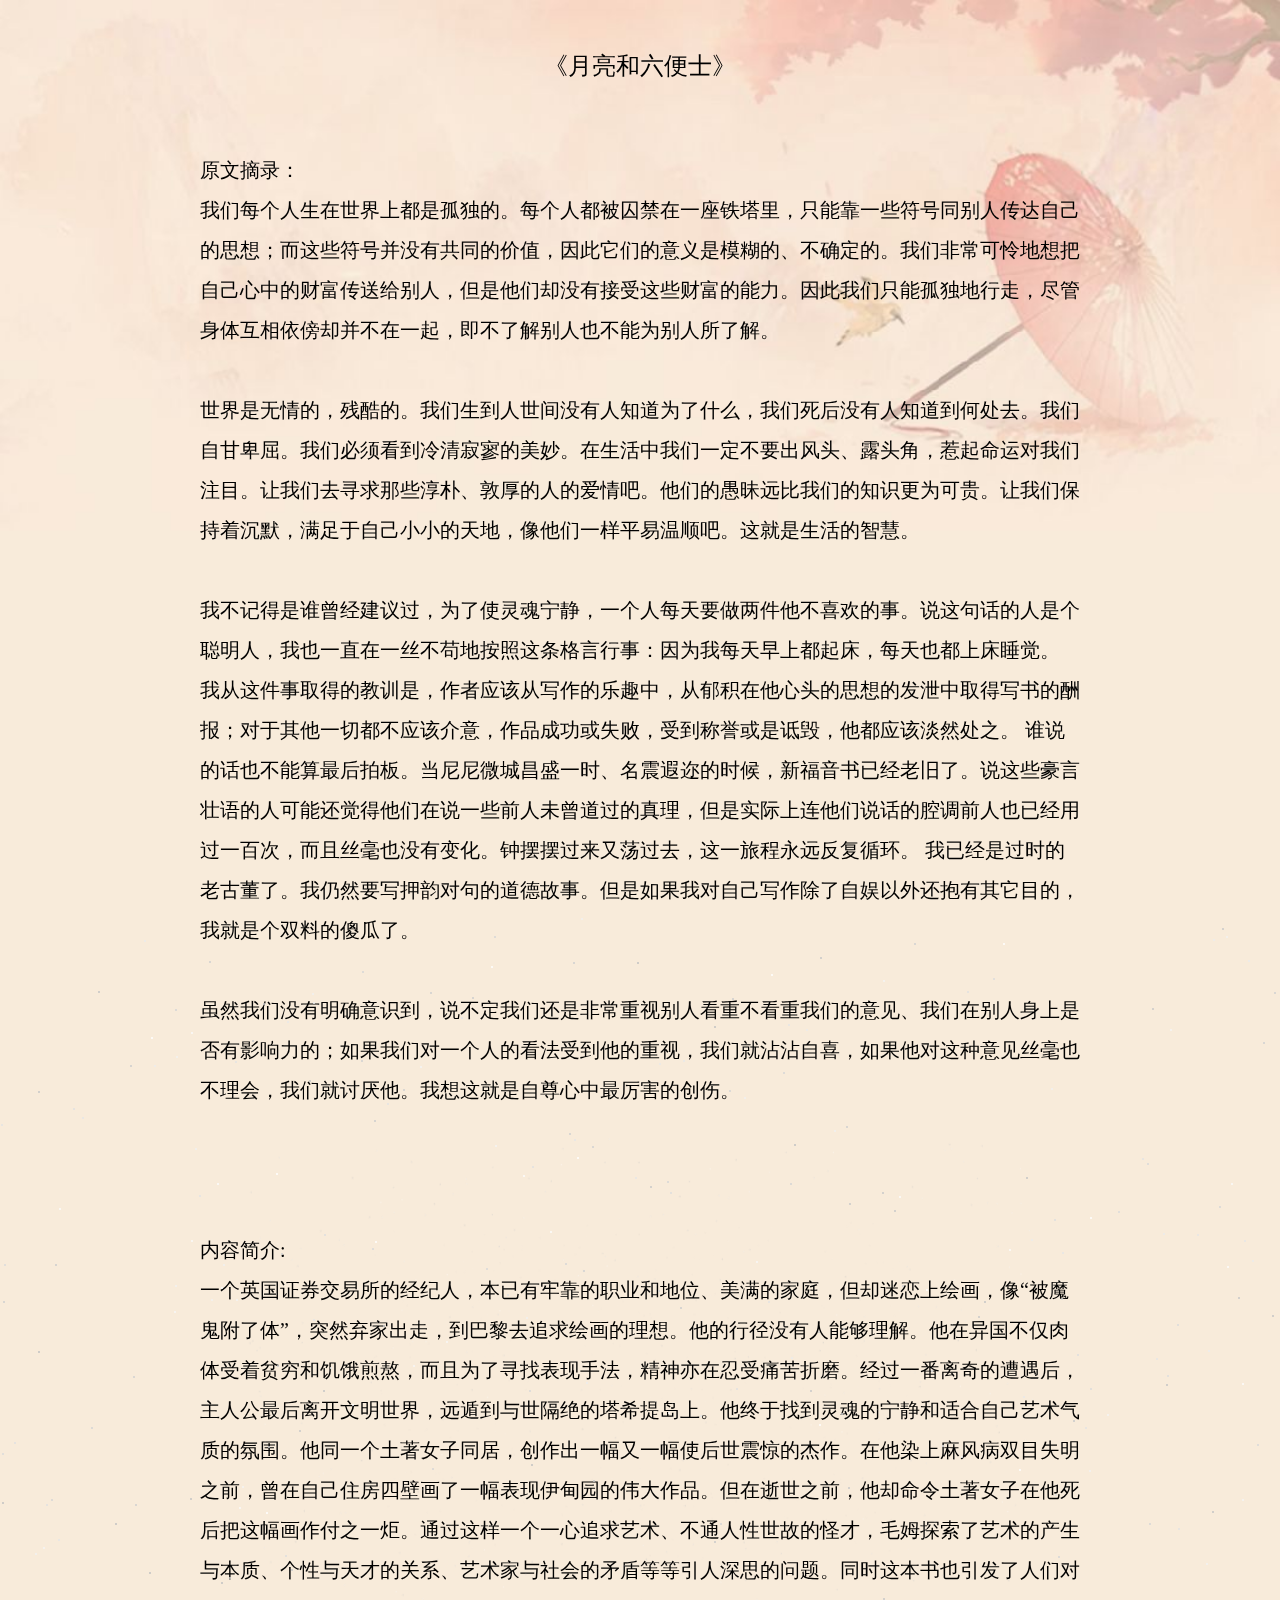
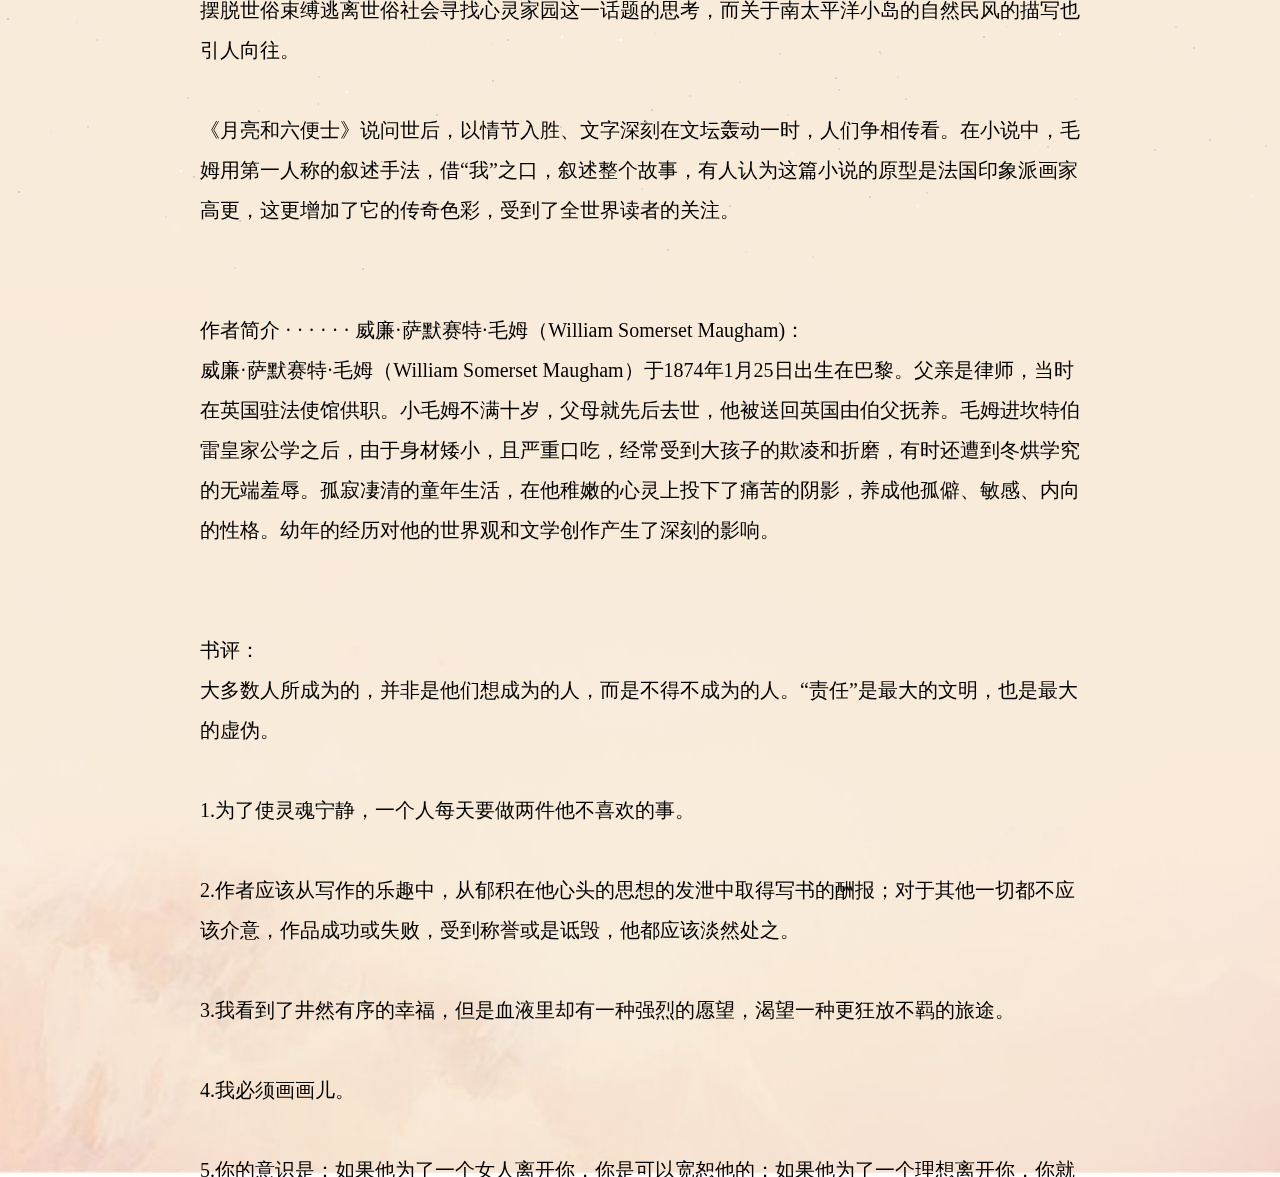
<file: pagedemo/book3.html>
<!DOCTYPE html>
<head>
    <title></title>
    <link rel="stylesheet" href="css/book3.css">
</head>
<body>
    <div class="home">
        <div class="content">
            <div class="stars"></div>
            <img class="bgc" src="img/book_bgc3.JPG" width="100%" alt="" >
            <h3 class="title">《月亮和六便士》</h3>
            <h3 class="titles">
                原文摘录：<br>
                我们每个人生在世界上都是孤独的。每个人都被囚禁在一座铁塔里，只能靠一些符号同别人传达自己的思想；而这些符号并没有共同的价值，因此它们的意义是模糊的、不确定的。我们非常可怜地想把自己心中的财富传送给别人，但是他们却没有接受这些财富的能力。因此我们只能孤独地行走，尽管身体互相依傍却并不在一起，即不了解别人也不能为别人所了解。<br><br>
                世界是无情的，残酷的。我们生到人世间没有人知道为了什么，我们死后没有人知道到何处去。我们自甘卑屈。我们必须看到冷清寂寥的美妙。在生活中我们一定不要出风头、露头角，惹起命运对我们注目。让我们去寻求那些淳朴、敦厚的人的爱情吧。他们的愚昧远比我们的知识更为可贵。让我们保持着沉默，满足于自己小小的天地，像他们一样平易温顺吧。这就是生活的智慧。<br><br>
                我不记得是谁曾经建议过，为了使灵魂宁静，一个人每天要做两件他不喜欢的事。说这句话的人是个聪明人，我也一直在一丝不苟地按照这条格言行事：因为我每天早上都起床，每天也都上床睡觉。 我从这件事取得的教训是，作者应该从写作的乐趣中，从郁积在他心头的思想的发泄中取得写书的酬报；对于其他一切都不应该介意，作品成功或失败，受到称誉或是诋毁，他都应该淡然处之。 谁说的话也不能算最后拍板。当尼尼微城昌盛一时、名震遐迩的时候，新福音书已经老旧了。说这些豪言壮语的人可能还觉得他们在说一些前人未曾道过的真理，但是实际上连他们说话的腔调前人也已经用过一百次，而且丝毫也没有变化。钟摆摆过来又荡过去，这一旅程永远反复循环。 我已经是过时的老古董了。我仍然要写押韵对句的道德故事。但是如果我对自己写作除了自娱以外还抱有其它目的，我就是个双料的傻瓜了。<br><br>
                虽然我们没有明确意识到，说不定我们还是非常重视别人看重不看重我们的意见、我们在别人身上是否有影响力的；如果我们对一个人的看法受到他的重视，我们就沾沾自喜，如果他对这种意见丝毫也不理会，我们就讨厌他。我想这就是自尊心中最厉害的创伤。<br><br><br><br>
                内容简介:<br>
                一个英国证券交易所的经纪人，本已有牢靠的职业和地位、美满的家庭，但却迷恋上绘画，像“被魔鬼附了体”，突然弃家出走，到巴黎去追求绘画的理想。他的行径没有人能够理解。他在异国不仅肉体受着贫穷和饥饿煎熬，而且为了寻找表现手法，精神亦在忍受痛苦折磨。经过一番离奇的遭遇后，主人公最后离开文明世界，远遁到与世隔绝的塔希提岛上。他终于找到灵魂的宁静和适合自己艺术气质的氛围。他同一个土著女子同居，创作出一幅又一幅使后世震惊的杰作。在他染上麻风病双目失明之前，曾在自己住房四壁画了一幅表现伊甸园的伟大作品。但在逝世之前，他却命令土著女子在他死后把这幅画作付之一炬。通过这样一个一心追求艺术、不通人性世故的怪才，毛姆探索了艺术的产生与本质、个性与天才的关系、艺术家与社会的矛盾等等引人深思的问题。同时这本书也引发了人们对摆脱世俗束缚逃离世俗社会寻找心灵家园这一话题的思考，而关于南太平洋小岛的自然民风的描写也引人向往。
                <br><br>
                《月亮和六便士》说问世后，以情节入胜、文字深刻在文坛轰动一时，人们争相传看。在小说中，毛姆用第一人称的叙述手法，借“我”之口，叙述整个故事，有人认为这篇小说的原型是法国印象派画家高更，这更增加了它的传奇色彩，受到了全世界读者的关注。
                <br><br><br>
                作者简介  · · · · · ·
                威廉·萨默赛特·毛姆（William Somerset Maugham)：<br>
                威廉·萨默赛特·毛姆（William Somerset Maugham）于1874年1月25日出生在巴黎。父亲是律师，当时在英国驻法使馆供职。小毛姆不满十岁，父母就先后去世，他被送回英国由伯父抚养。毛姆进坎特伯雷皇家公学之后，由于身材矮小，且严重口吃，经常受到大孩子的欺凌和折磨，有时还遭到冬烘学究的无端羞辱。孤寂凄清的童年生活，在他稚嫩的心灵上投下了痛苦的阴影，养成他孤僻、敏感、内向的性格。幼年的经历对他的世界观和文学创作产生了深刻的影响。
                <br><br><br>
                书评：<br>

                大多数人所成为的，并非是他们想成为的人，而是不得不成为的人。“责任”是最大的文明，也是最大的虚伪。
                <br><br>
                1.为了使灵魂宁静，一个人每天要做两件他不喜欢的事。<br><br>2.作者应该从写作的乐趣中，从郁积在他心头的思想的发泄中取得写书的酬报；对于其他一切都不应该介意，作品成功或失败，受到称誉或是诋毁，他都应该淡然处之。<br><br>3.我看到了井然有序的幸福，但是血液里却有一种强烈的愿望，渴望一种更狂放不羁的旅途。<br><br>4.我必须画画儿。<br><br>5.你的意识是：如果他为了一个女人离开你，你是可以宽恕他的；如果他为了一个理想离开你，你就不能了，对不对？<br><br>6.另一个人的精神走进一个人的躯体里，把他自己的赶了出去。<br><br>7.要是一个女人爱上了你，除非连你的灵魂也叫她占有了，她是不会感到满足的。<br><br>8.我觉得你很象一个终生跋涉的香客，不停地寻找一座可能根本不存在的神庙。我不知道你寻求的是什么不可思议的涅槃。<br><br>
            </h3>
    
            </h3>

    
    </div>

</body>

</html>
</file>
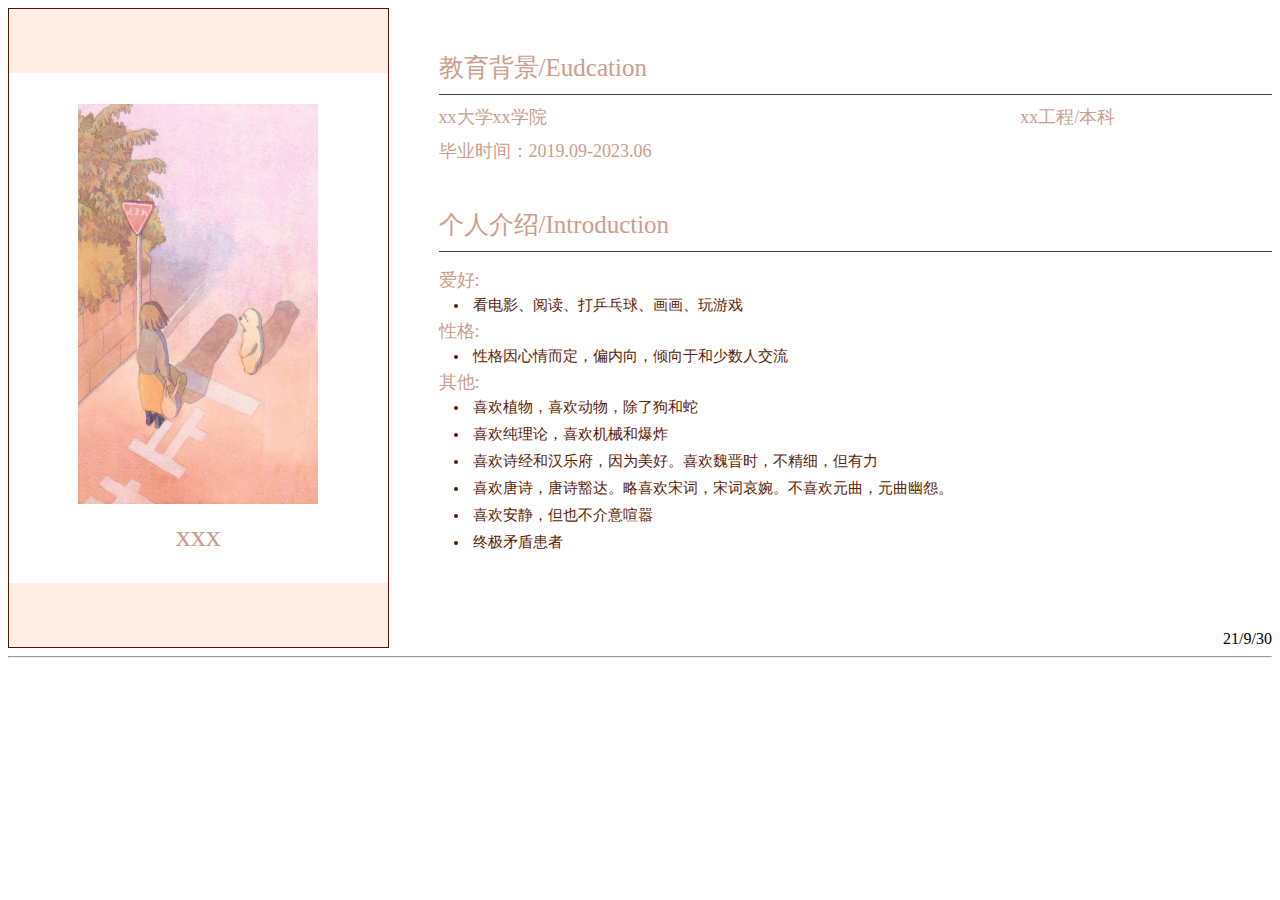
<file: pagedemo/me.html>
<!DOCTYPE html PUBLIC "-//W3C//DTD XHTML 1.0 Transitional//EN" "http://www.w3.org/TR/xhtml1/DTD/xhtml1-transitional.dtd">
<html xmlns="http://www.w3.org/1999/xhtml">
<head>
<meta http-equiv="Content-Type" content="text/html; charset=utf-8" />
<link rel="stylesheet" href="css/me.css">
<title>个人介绍</title>
</head>
	
<body>
    <div class="jianli">
        <div class="left">
            <div class="head"></div>
            <div class="container">
              <image class="ima" src="img/me.JPG">
              <span>xxx</span> 
              </image>
            </div>
            <div class="bottom"></div>
        </div>
        <div class="right">
            <div class="first">
                <span></span>
                <span>教育背景/Eudcation</span>
            </div>
            <div class="second">
              <div class="edu">
              <span>xx大学xx学院</span>
              <span>xx工程/本科</span>
              </div>
              <span>毕业时间：2019.09-2023.06</span>
          </div>
          <div class="first">
            <span></span>
            <span>个人介绍/Introduction</span>
          </div>
            <ul class="third">
              <li class="title">爱好:</li>
              <li class="other">看电影、阅读、打乒乓球、画画、玩游戏</li>
              <li class="title">性格:</li>
              <li class="other">性格因心情而定，偏内向，倾向于和少数人交流</li>
              <li class="title">其他:</li>
              <li class="other">喜欢植物，喜欢动物，除了狗和蛇</li>
              <li class="other">喜欢纯理论，喜欢机械和爆炸</li>
              <li class="other">喜欢诗经和汉乐府，因为美好。喜欢魏晋时，不精细，但有力</li>
              <li class="other">喜欢唐诗，唐诗豁达。略喜欢宋词，宋词哀婉。不喜欢元曲，元曲幽怨。</li>
              <li class="other">喜欢安静，但也不介意喧嚣</li>
              <li class="other">终极矛盾患者</li>
            </ul>
            <div class="four">
              <!-- #BeginDate format:Ch1 -->21/9/30 <!-- #EndDate -->
            </div>
            </div>
           
        </div>
    </div>
</body>
</html>
<hr />
</file>
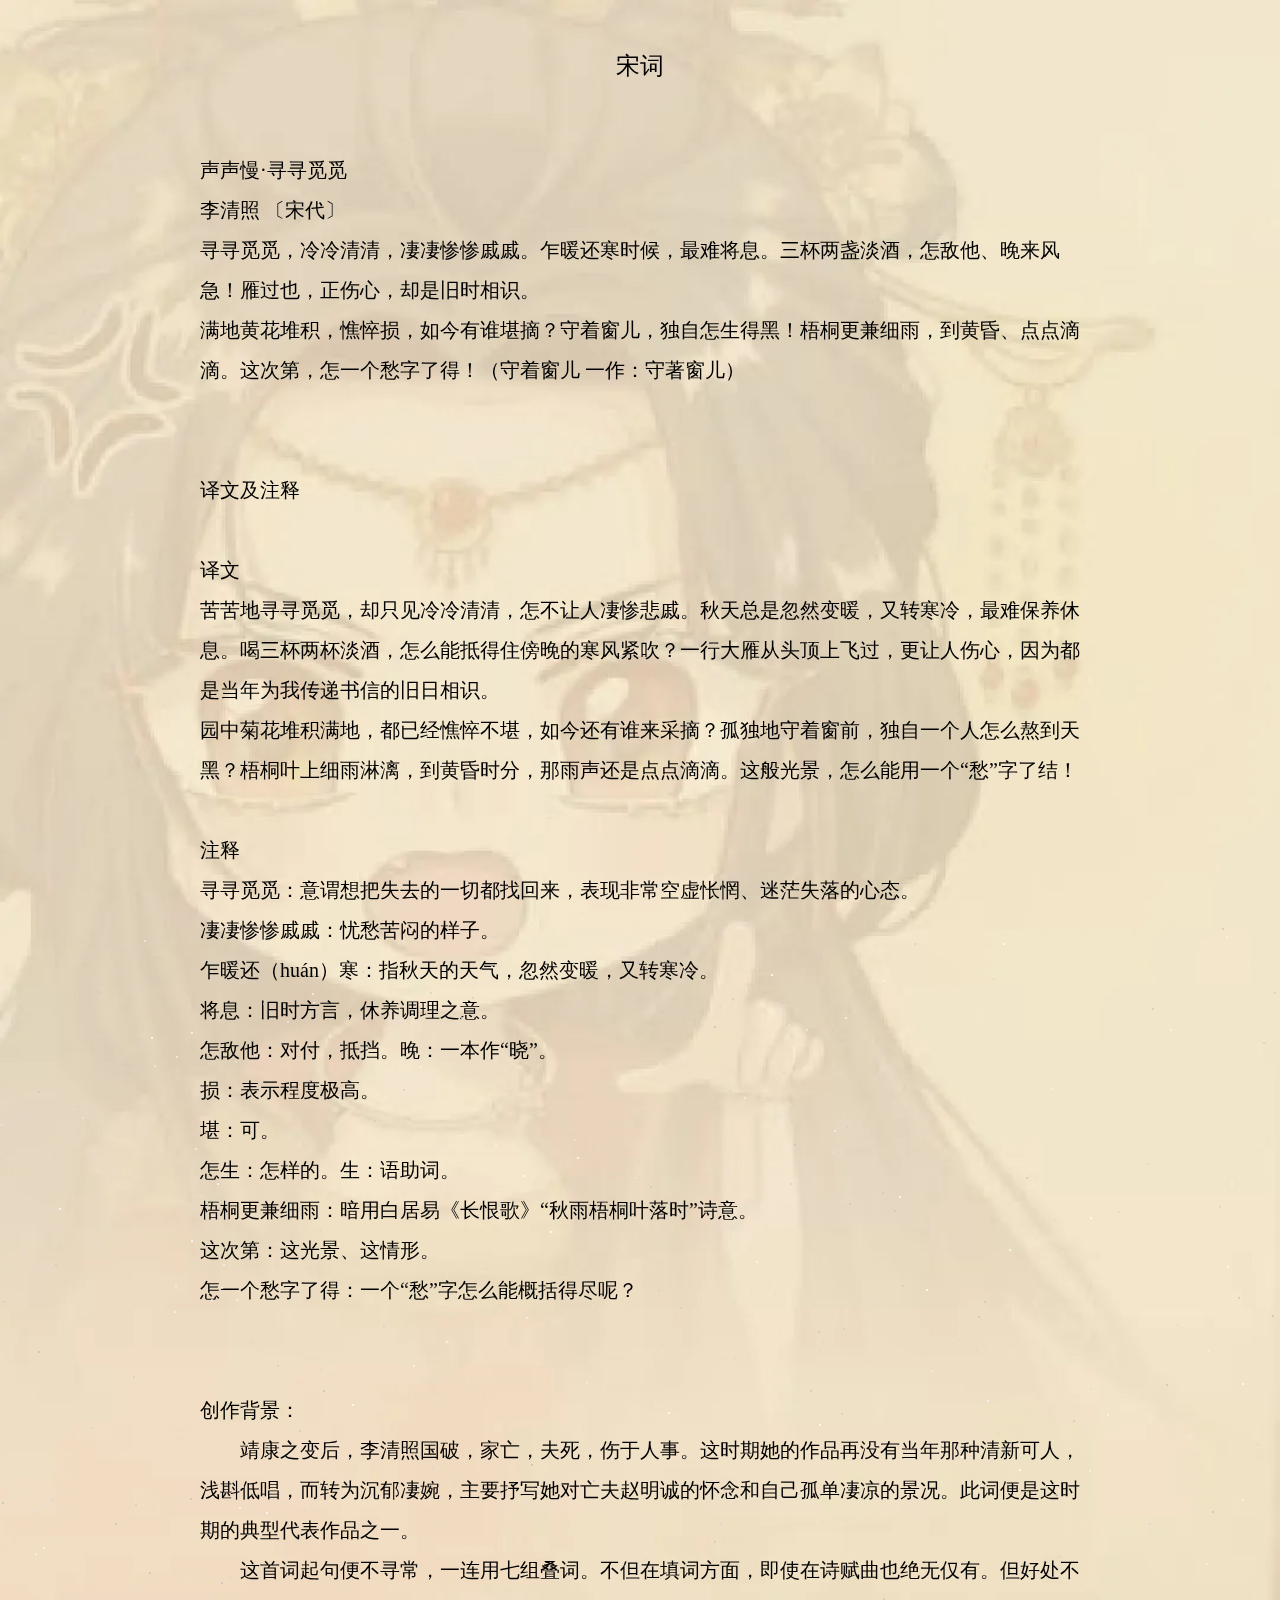
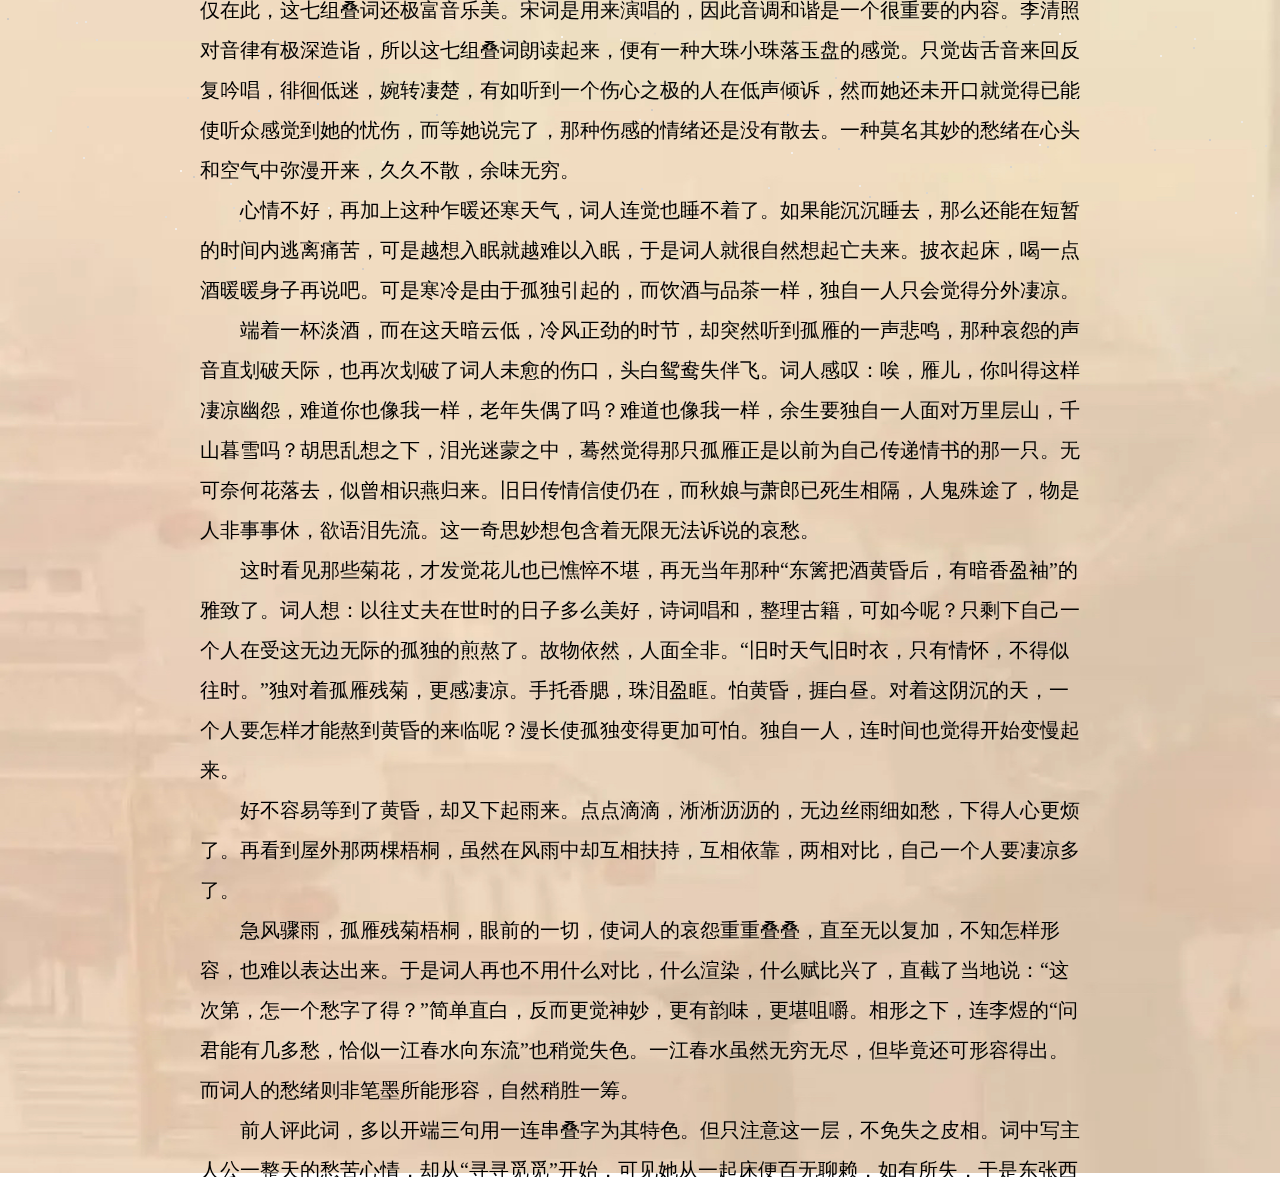
<file: pagedemo/songci.html>
<!DOCTYPE html>
<head>
    <title></title>
    <link rel="stylesheet" href="css/book3.css">
</head>
<body>
    <div class="home">
        <div class="content">
            <div class="stars"></div>
            <img class="bgc" src="img/songci1.JPG" width="100%" alt="" >
            <h3 class="title">宋词</h3>
            <h3 class="titles">
                声声慢·寻寻觅觅<br>
                李清照 〔宋代〕<br>
                寻寻觅觅，冷冷清清，凄凄惨惨戚戚。乍暖还寒时候，最难将息。三杯两盏淡酒，怎敌他、晚来风急！雁过也，正伤心，却是旧时相识。<br>
                满地黄花堆积，憔悴损，如今有谁堪摘？守着窗儿，独自怎生得黑！梧桐更兼细雨，到黄昏、点点滴滴。这次第，怎一个愁字了得！（守着窗儿 一作：守著窗儿）<br><br><br>


                译文及注释<br><br>

                译文<br>
                苦苦地寻寻觅觅，却只见冷冷清清，怎不让人凄惨悲戚。秋天总是忽然变暖，又转寒冷，最难保养休息。喝三杯两杯淡酒，怎么能抵得住傍晚的寒风紧吹？一行大雁从头顶上飞过，更让人伤心，因为都是当年为我传递书信的旧日相识。<br>
                园中菊花堆积满地，都已经憔悴不堪，如今还有谁来采摘？孤独地守着窗前，独自一个人怎么熬到天黑？梧桐叶上细雨淋漓，到黄昏时分，那雨声还是点点滴滴。这般光景，怎么能用一个“愁”字了结！<br><br>

                注释<br>
                寻寻觅觅：意谓想把失去的一切都找回来，表现非常空虚怅惘、迷茫失落的心态。<br>
                凄凄惨惨戚戚：忧愁苦闷的样子。<br>
                乍暖还（huán）寒：指秋天的天气，忽然变暖，又转寒冷。<br>
                将息：旧时方言，休养调理之意。<br>
                怎敌他：对付，抵挡。晚：一本作“晓”。<br>
                损：表示程度极高。<br>
                堪：可。<br>
                怎生：怎样的。生：语助词。<br>
                梧桐更兼细雨：暗用白居易《长恨歌》“秋雨梧桐叶落时”诗意。<br>
                这次第：这光景、这情形。<br>
                怎一个愁字了得：一个“愁”字怎么能概括得尽呢？<br><br><br>

                创作背景：<br>

                　　靖康之变后，李清照国破，家亡，夫死，伤于人事。这时期她的作品再没有当年那种清新可人，浅斟低唱，而转为沉郁凄婉，主要抒写她对亡夫赵明诚的怀念和自己孤单凄凉的景况。此词便是这时期的典型代表作品之一。<br>

                　　这首词起句便不寻常，一连用七组叠词。不但在填词方面，即使在诗赋曲也绝无仅有。但好处不仅在此，这七组叠词还极富音乐美。宋词是用来演唱的，因此音调和谐是一个很重要的内容。李清照对音律有极深造诣，所以这七组叠词朗读起来，便有一种大珠小珠落玉盘的感觉。只觉齿舌音来回反复吟唱，徘徊低迷，婉转凄楚，有如听到一个伤心之极的人在低声倾诉，然而她还未开口就觉得已能使听众感觉到她的忧伤，而等她说完了，那种伤感的情绪还是没有散去。一种莫名其妙的愁绪在心头和空气中弥漫开来，久久不散，余味无穷。<br>

                　　心情不好，再加上这种乍暖还寒天气，词人连觉也睡不着了。如果能沉沉睡去，那么还能在短暂的时间内逃离痛苦，可是越想入眠就越难以入眠，于是词人就很自然想起亡夫来。披衣起床，喝一点酒暖暖身子再说吧。可是寒冷是由于孤独引起的，而饮酒与品茶一样，独自一人只会觉得分外凄凉。<br>

                　　端着一杯淡酒，而在这天暗云低，冷风正劲的时节，却突然听到孤雁的一声悲鸣，那种哀怨的声音直划破天际，也再次划破了词人未愈的伤口，头白鸳鸯失伴飞。词人感叹：唉，雁儿，你叫得这样凄凉幽怨，难道你也像我一样，老年失偶了吗？难道也像我一样，余生要独自一人面对万里层山，千山暮雪吗？胡思乱想之下，泪光迷蒙之中，蓦然觉得那只孤雁正是以前为自己传递情书的那一只。无可奈何花落去，似曾相识燕归来。旧日传情信使仍在，而秋娘与萧郎已死生相隔，人鬼殊途了，物是人非事事休，欲语泪先流。这一奇思妙想包含着无限无法诉说的哀愁。<br>

                　　这时看见那些菊花，才发觉花儿也已憔悴不堪，再无当年那种“东篱把酒黄昏后，有暗香盈袖”的雅致了。词人想：以往丈夫在世时的日子多么美好，诗词唱和，整理古籍，可如今呢？只剩下自己一个人在受这无边无际的孤独的煎熬了。故物依然，人面全非。“旧时天气旧时衣，只有情怀，不得似往时。”独对着孤雁残菊，更感凄凉。手托香腮，珠泪盈眶。怕黄昏，捱白昼。对着这阴沉的天，一个人要怎样才能熬到黄昏的来临呢？漫长使孤独变得更加可怕。独自一人，连时间也觉得开始变慢起来。<br>

                　　好不容易等到了黄昏，却又下起雨来。点点滴滴，淅淅沥沥的，无边丝雨细如愁，下得人心更烦了。再看到屋外那两棵梧桐，虽然在风雨中却互相扶持，互相依靠，两相对比，自己一个人要凄凉多了。<br>

                　　急风骤雨，孤雁残菊梧桐，眼前的一切，使词人的哀怨重重叠叠，直至无以复加，不知怎样形容，也难以表达出来。于是词人再也不用什么对比，什么渲染，什么赋比兴了，直截了当地说：“这次第，怎一个愁字了得？”简单直白，反而更觉神妙，更有韵味，更堪咀嚼。相形之下，连李煜的“问君能有几多愁，恰似一江春水向东流”也稍觉失色。一江春水虽然无穷无尽，但毕竟还可形容得出。而词人的愁绪则非笔墨所能形容，自然稍胜一筹。<br>

                　　前人评此词，多以开端三句用一连串叠字为其特色。但只注意这一层，不免失之皮相。词中写主人公一整天的愁苦心情，却从“寻寻觅觅”开始，可见她从一起床便百无聊赖，如有所失，于是东张西望，仿佛飘流在海洋中的人要抓到点什么才能得救似的，希望找到点什么来寄托自己的空虚寂寞。下文“冷冷清清”，是“寻寻觅觅”的结果，不但无所获，反被一种孤寂清冷的气氛袭来，使自己感到凄惨忧戚。于是紧接着再写了一句“凄凄惨惨戚戚”。仅此三句，一种由愁惨而凄厉的氛围已笼罩全篇，使读者不禁为之屏息凝神。这乃是百感迸发于中，不得不吐之为快，所谓“欲罢不能”的结果。<br>

                　　“乍暖还寒时候”这一句也是此词的难点之一。此词作于秋天，但秋天的气候应该说“乍寒还暖”，只有早春天气才能用得上“乍暖还寒”。这是写一日之晨，而非写一季之候。秋日清晨，朝阳初出，故言“乍暖”；但晓寒犹重，秋风砭骨，故言“还寒”。至于“时候”二字，有人以为在古汉语中应解为“节候”；但柳永《永遇乐》云：“薰风解愠，昼景清和，新霁时候。”由阴雨而新霁，自属较短暂的时间，可见“时候”一词在宋时已与现代汉语无殊了。“最难将息”句则与上文“寻寻觅觅”句相呼应，说明从一清早自己就不知如何是好。<br>

                　　下面的“三杯两盏淡酒，怎敌他晚来风急”，正与上文“乍暖还寒”相合。古人晨起于卯时饮酒，又称“扶头卯酒”。这里说用酒消愁是不抵事的。至于下文“雁过也”的“雁”，是南来秋雁，正是往昔在北方见到的，所以说“正伤心，却是旧时相识”了。《唐宋词选释》说：“雁未必相识，却云‘旧时相识’者，寄怀乡之意。赵嘏《寒塘》：‘乡心正无限，一雁度南楼。’词意近之。”<br>

                　　上片从一个人寻觅无着，写到酒难浇愁；风送雁声，反而增加了思乡的惆怅。于是下片由秋日高空转入自家庭院。园中开满了菊花，秋意正浓。这里“满地黄花堆积”是指菊花盛开，而非残英满地。“憔悴损”是指自己因忧伤而憔悴瘦损，也不是指菊花枯萎凋谢。正由于自己无心看花，虽值菊堆满地，却不想去摘它赏它，这才是“如今有谁堪摘”的确解。然而人不摘花，花当自萎；及花已损，则欲摘已不堪摘了。这里既写出了自己无心摘花的郁闷，又透露了惜花将谢的情怀，笔意比唐人杜秋娘所唱的“有花堪折直须折，莫待无花空折枝”要深远多了。<br>

            </h3>
    
            </h3>

    
    </div>

</body>

</html>
</file>
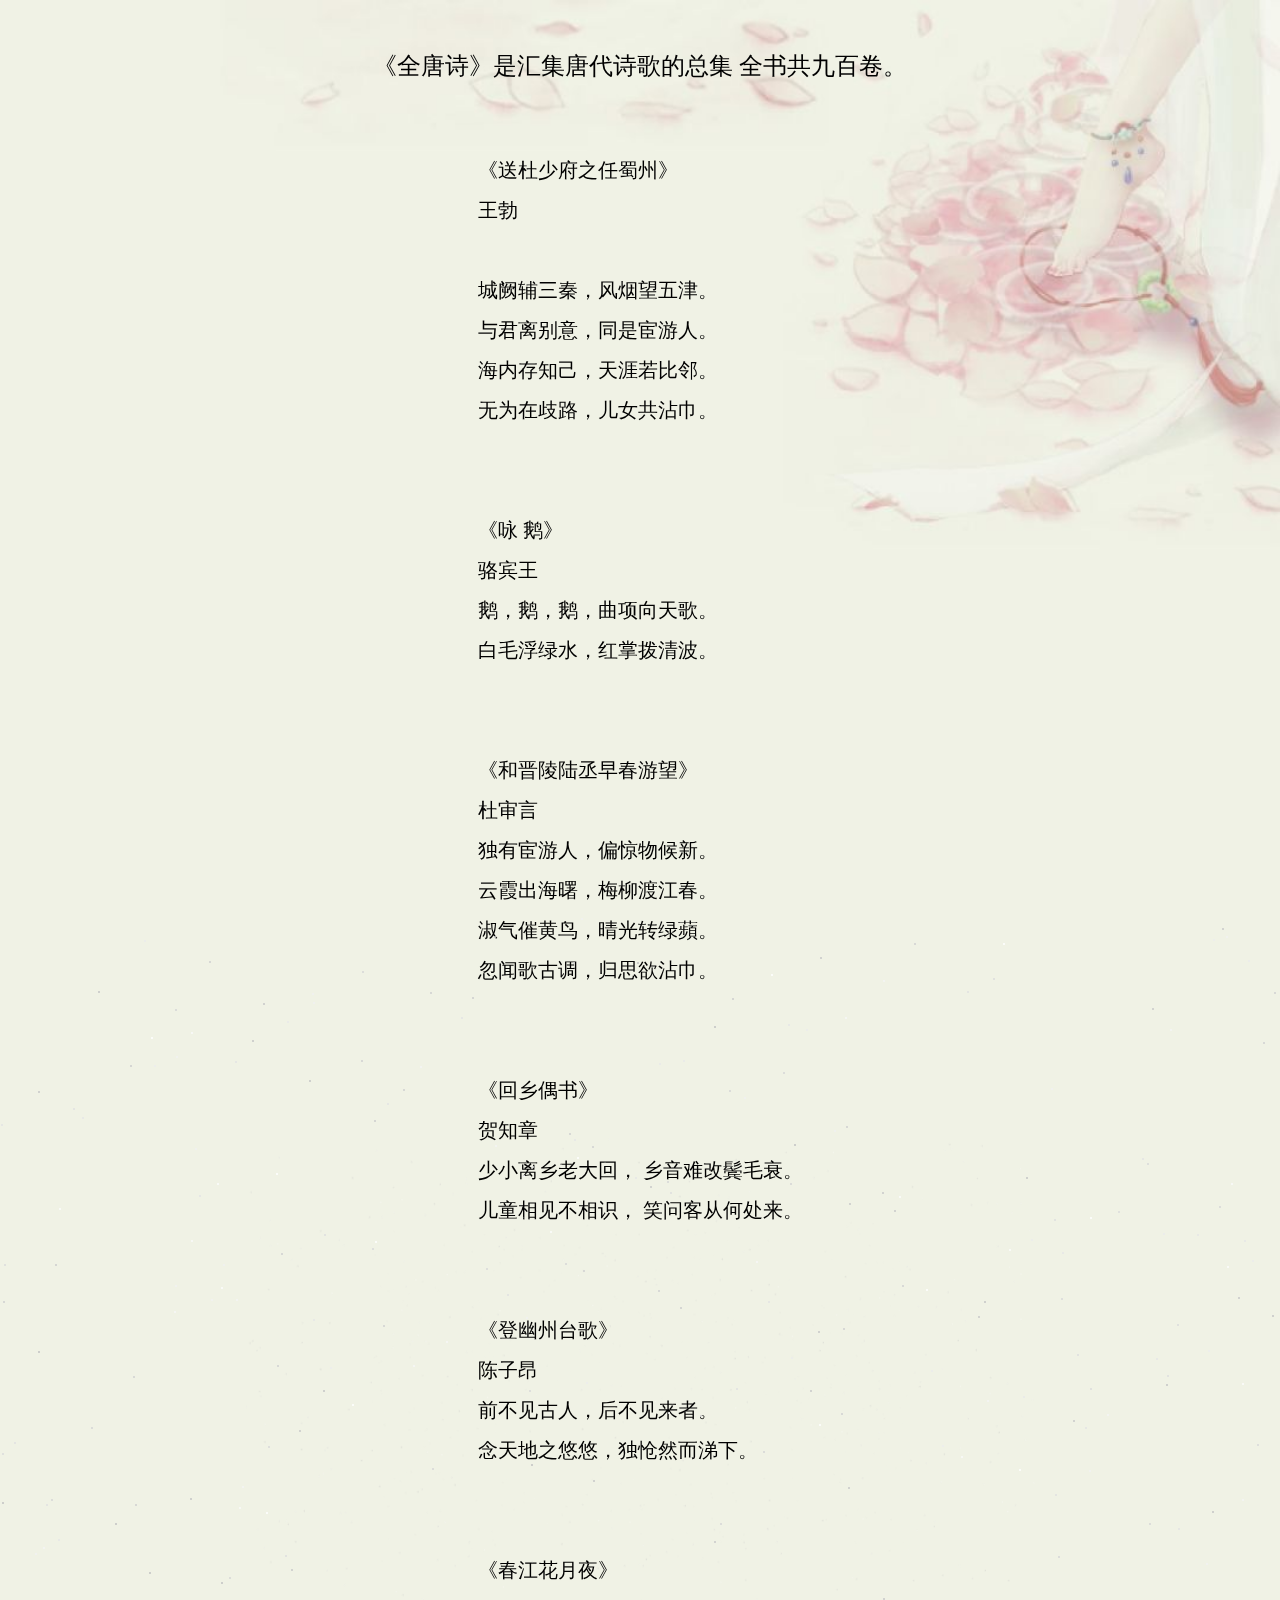
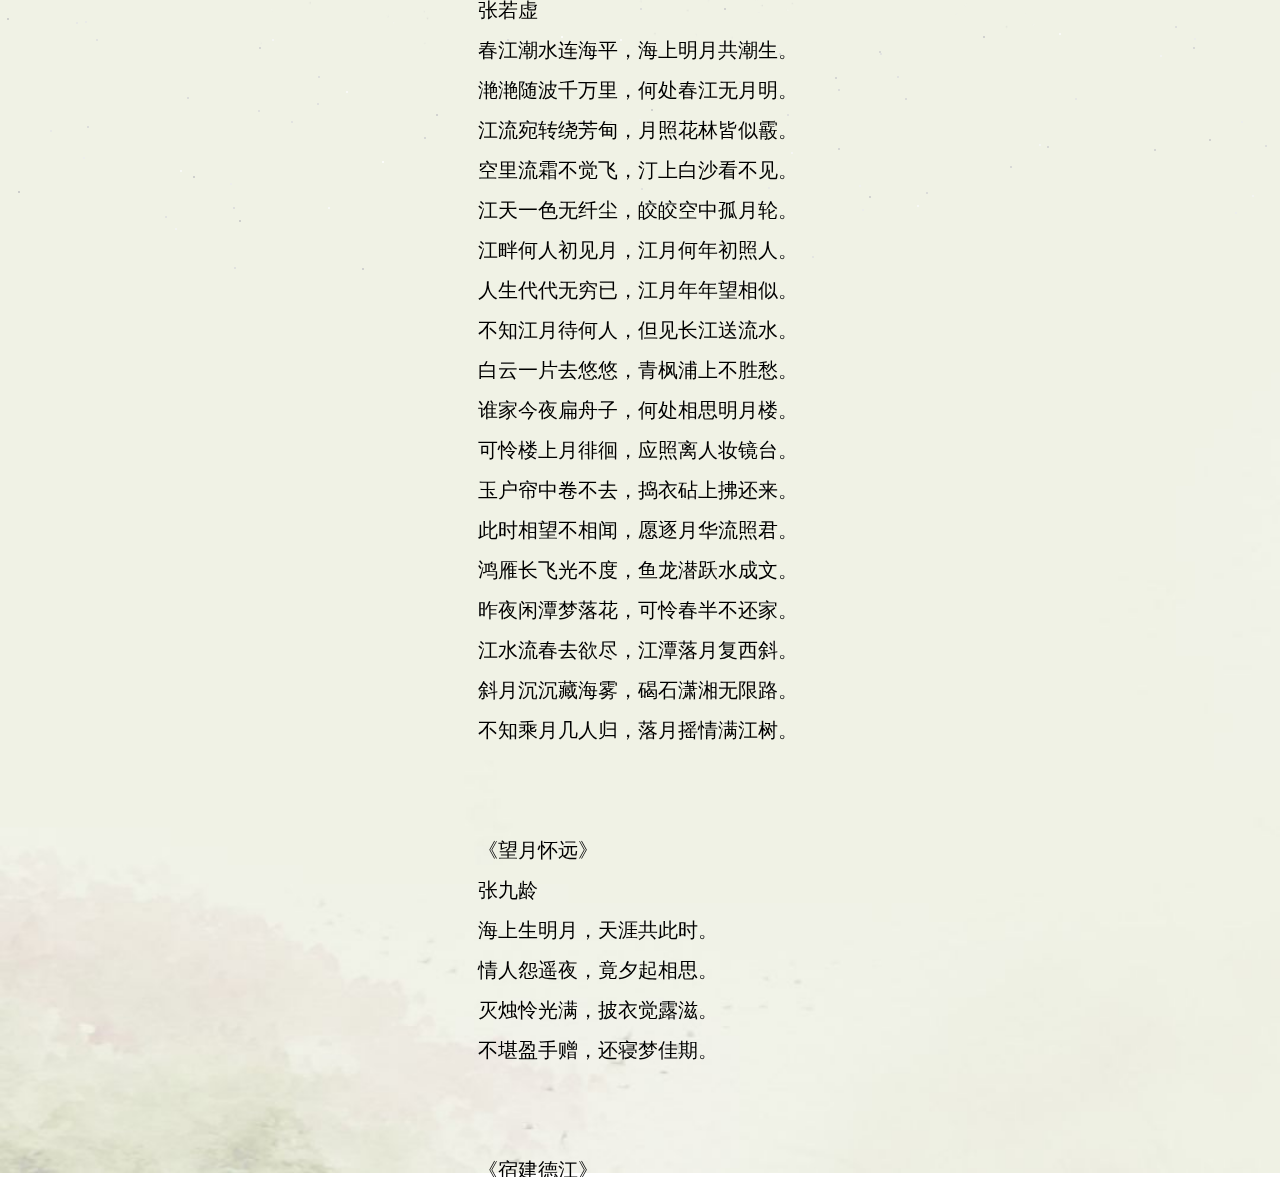
<file: pagedemo/tangshi.html>
<!DOCTYPE html>
<head>
    <title></title>
    <link rel="stylesheet" href="css/book3.css">
</head>
<body>
    <div class="home">
        <div class="content">
            <div class="stars"></div>
            <img class="bgc" src="img/tangshi.JPG" width="100%" alt="">
            <h3 class="title">《全唐诗》是汇集唐代诗歌的总集 全书共九百卷。</h3>
            <h3 class="titles">
                《送杜少府之任蜀州》<br>

                王勃<br><br>



                城阙辅三秦，风烟望五津。<br>

                与君离别意，同是宦游人。<br>

                海内存知己，天涯若比邻。<br>

                无为在歧路，儿女共沾巾。<br><br><br>



                《咏 鹅》<br>

                骆宾王<br>



                鹅，鹅，鹅，曲项向天歌。<br>
                白毛浮绿水，红掌拨清波。<br><br><br>



                《和晋陵陆丞早春游望》<br>

                杜审言<br>



                独有宦游人，偏惊物候新。<br>

                云霞出海曙，梅柳渡江春。<br>

                淑气催黄鸟，晴光转绿蘋。<br>

                忽闻歌古调，归思欲沾巾。<br><br><br>
                《回乡偶书》<br>

                贺知章<br>



                少小离乡老大回， 乡音难改鬓毛衰。<br>

                儿童相见不相识， 笑问客从何处来。<br><br><br>



                《登幽州台歌》<br>

                陈子昂<br>



                前不见古人，后不见来者。<br>

                念天地之悠悠，独怆然而涕下。<br><br><br>



                《春江花月夜》<br>

                张若虚<br>



                春江潮水连海平，海上明月共潮生。<br>

                滟滟随波千万里，何处春江无月明。<br>

                江流宛转绕芳甸，月照花林皆似霰。<br>

                空里流霜不觉飞，汀上白沙看不见。<br>

                江天一色无纤尘，皎皎空中孤月轮。<br>

                江畔何人初见月，江月何年初照人。<br>

                人生代代无穷已，江月年年望相似。<br>

                不知江月待何人，但见长江送流水。<br>

                白云一片去悠悠，青枫浦上不胜愁。<br>

                谁家今夜扁舟子，何处相思明月楼。<br>

                可怜楼上月徘徊，应照离人妆镜台。<br>

                玉户帘中卷不去，捣衣砧上拂还来。<br>

                此时相望不相闻，愿逐月华流照君。<br>

                鸿雁长飞光不度，鱼龙潜跃水成文。<br>

                昨夜闲潭梦落花，可怜春半不还家。<br>

                江水流春去欲尽，江潭落月复西斜。<br>

                斜月沉沉藏海雾，碣石潇湘无限路。<br>

                不知乘月几人归，落月摇情满江树。<br><br><br>
                《望月怀远》<br>

                张九龄<br>



                海上生明月，天涯共此时。<br>

                情人怨遥夜，竟夕起相思。<br>

                灭烛怜光满，披衣觉露滋。<br>

                不堪盈手赠，还寝梦佳期。<br><br><br>



                《宿建德江》<br>

                孟浩然<br>



                移舟泊烟渚，日暮客愁新。<br>

                野旷天低树，江清月近人。<br><br><br>



                《终南别业》<br>

                王维<br>



                中岁颇好道，晚家南山陲。<br>

                兴来每独往，胜事空自知。<br>

                行到水穷处，坐看云起时。<br>

                偶然值林叟，谈笑无还期。<br>


            </h3>

    
    </div>

</body>

</html>
</file>
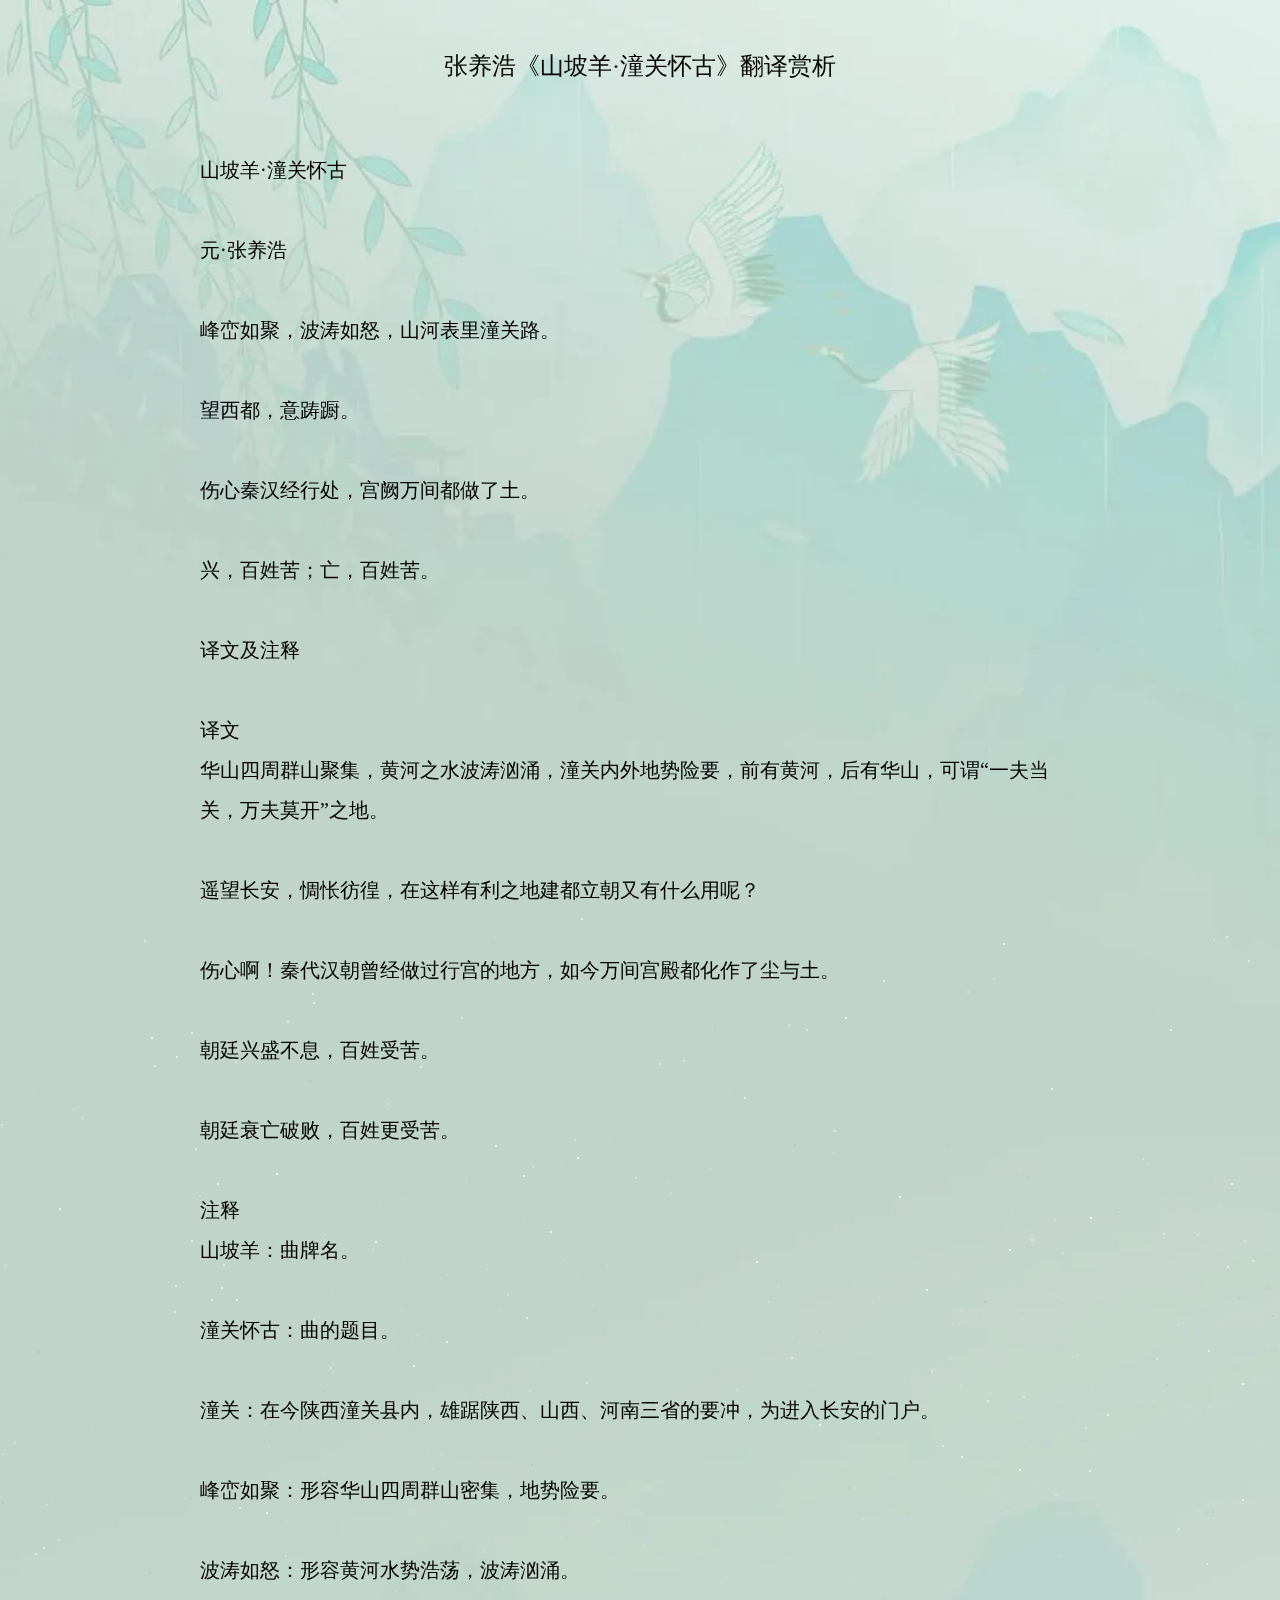
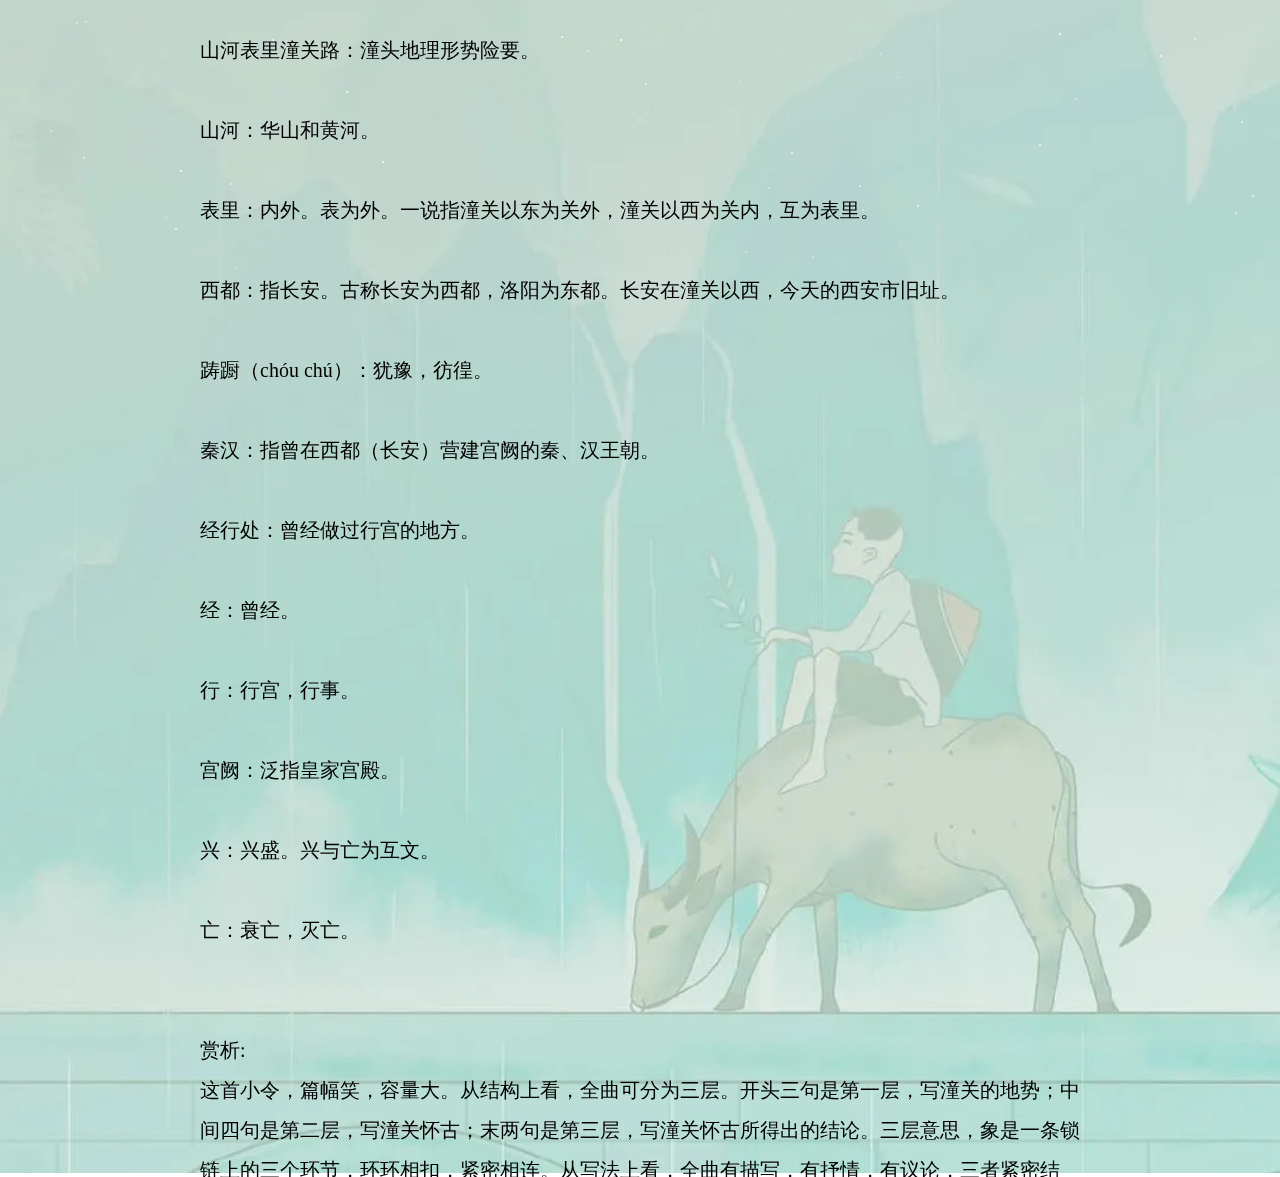
<file: pagedemo/yuanqu.html>
<!DOCTYPE html>
<head>
    <title></title>
    <link rel="stylesheet" href="css/book3.css">
</head>
<body>
    <div class="home">
        <div class="content">
            <div class="stars"></div>
            <img class="bgc" src="img/yunqu.JPG" width="100%" alt="" >
            <h3 class="title">张养浩《山坡羊·潼关怀古》翻译赏析</h3>
            <h3 class="titles">
                山坡羊·潼关怀古<br><br>

                元·张养浩<br><br>
            
                峰峦如聚，波涛如怒，山河表里潼关路。<br><br>
            
                望西都，意踌蹰。<br><br>
            
                伤心秦汉经行处，宫阙万间都做了土。<br><br>
            
                兴，百姓苦；亡，百姓苦。<br><br>


                译文及注释<br><br>

                译文<br>
                华山四周群山聚集，黄河之水波涛汹涌，潼关内外地势险要，前有黄河，后有华山，可谓“一夫当关，万夫莫开”之地。<br><br>

                遥望长安，惆怅彷徨，在这样有利之地建都立朝又有什么用呢？<br><br>
            
                伤心啊！秦代汉朝曾经做过行宫的地方，如今万间宫殿都化作了尘与土。<br><br>
            
                朝廷兴盛不息，百姓受苦。<br><br>
            
                朝廷衰亡破败，百姓更受苦。<br><br>

                注释<br>
                山坡羊：曲牌名。<br><br>

                潼关怀古：曲的题目。<br><br>

                潼关：在今陕西潼关县内，雄踞陕西、山西、河南三省的要冲，为进入长安的门户。<br><br>

                峰峦如聚：形容华山四周群山密集，地势险要。<br><br>

                波涛如怒：形容黄河水势浩荡，波涛汹涌。<br><br>

                山河表里潼关路：潼头地理形势险要。<br><br>

                山河：华山和黄河。<br><br>

                表里：内外。表为外。一说指潼关以东为关外，潼关以西为关内，互为表里。<br><br>

                西都：指长安。古称长安为西都，洛阳为东都。长安在潼关以西，今天的西安市旧址。<br><br>

                踌蹰（chóu chú）：犹豫，彷徨。<br><br>

                秦汉：指曾在西都（长安）营建宫阙的秦、汉王朝。<br><br>

                经行处：曾经做过行宫的地方。<br><br>

                经：曾经。<br><br>

                行：行宫，行事。<br><br>

                宫阙：泛指皇家宫殿。<br><br>

                兴：兴盛。兴与亡为互文。<br><br>

                亡：衰亡，灭亡。<br><br><br>

                赏析:<br>
                这首小令，篇幅笑，容量大。从结构上看，全曲可分为三层。开头三句是第一层，写潼关的地势；中间四句是第二层，写潼关怀古；末两句是第三层，写潼关怀古所得出的结论。三层意思，象是一条锁链上的三个环节，环环相扣，紧密相连。从写法上看，全曲有描写，有抒情，有议论，三者紧密结合，而其中又以议史为中心，描写生动，抒情沉郁，议论深刻。作者写潼关怀古，起笔在潼关的景象上，落笔却在怀古上，收笔更在由怀古引出的历史结论上。作者写山、河、关、路、西都、秦宫汉阙，最后才点出“兴，百姓苦；亡，百姓苦”这个主题。这是一种层层深入、篇末点题的描写方法。这种描写方法的好处在于：它的主题不是外加的，架空的，而是从写景抒情中自然得出的，是真实可信的，前面的描写为后面的主题提供了坚实的基础，主题则是从前面的描写中得出的必然结论。<br><br>
                总之，全曲以“峰峦如聚，波涛如怒”的诗句开头，感情有如千尺瀑布，飞流而下，汇成一股洪流。顺着这股感情的洪流，作者一笔掀起一个浪头，一浪紧接一浪，一浪高过一浪，直至最后以饱含激情的警句结束。感情的大波虽然过去了，但其余波仍然在人们的心海中久久不能平息。全去自始至终，感情深沉、强烈，捧而读之，令人声泪俱下，感慨无限！
            </h3>
    
            </h3>

    
    </div>

</body>

</html>
</file>
<file: pagedemo/css/index.css>
* {
    margin: 0;
    padding: 0
}

.home {
    height: 100%;
    overflow: hidden;
}

.content {
    perspective: 340px;
    width: 100%;
    position: relative;
}

h1 {
    color: white;
    text-align: center;
}

span {
    display: block;
    text-align: center;
}

.stars {
    position: absolute;
    top: 50%;
    left: 50%;
    width: 2px;
    height: 2px;
    z-index: 999;
    border-radius: 50%;
    box-shadow: -447px 387px #c4c4c4, -401px 118px #fafafa, -109px 217px #d9d9d9, -680px -436px #e3e3e3, 514px 360px #cccccc, -708px 298px #e8e8e8, -696px -270px #ededed, 116px -128px #f7f7f7, 179px 35px white, -404px -90px whitesmoke, -331px -309px #c4c4c4, -363px -24px #d1d1d1, 277px 416px #fafafa, -145px -244px whitesmoke, 123px 62px #d4d4d4, -407px 418px #d9d9d9, 535px 237px #d9d9d9, -466px -78px #f7f7f7, 257px 287px #dedede, 327px -398px #e0e0e0, -602px -38px #c2c2c2, 128px 398px #e6e6e6, 274px -446px #d1d1d1, -602px -298px #c7c7c7, 526px -5px #c4c4c4, -90px -158px #fcfcfc, 5px 294px whitesmoke, -633px 229px #c4c4c4, -475px 427px #dedede, 586px -453px #f2f2f2, 180px -432px #c7c7c7, -637px -88px #cfcfcf, -453px 308px #d6d6d6, -111px 1px #d9d9d9, 573px -450px #ededed, 198px 300px #d6d6d6, -355px 166px #dedede, -715px 13px #e3e3e3, 262px -104px #d1d1d1, 147px 325px #dbdbdb, 1px 399px #dbdbdb, 286px -100px white, 43px -329px #e8e8e8, 617px 55px #d9d9d9, -168px -392px #cccccc, 84px 219px #c9c9c9, 507px -226px #d9d9d9, -327px -70px #e6e6e6, 386px -212px #c4c4c4, -717px 4px #cfcfcf, 502px -231px #e3e3e3, 302px 56px #ededed, 649px 341px #c7c7c7, 569px 350px #c9c9c9, 516px -31px #e6e6e6, 689px 447px #c2c2c2, 591px -206px #fafafa, 422px -137px #e6e6e6, -510px -324px #cccccc, -649px 287px #c2c2c2, -194px -48px #f7f7f7, -279px -329px #d1d1d1, -406px 478px #dbdbdb, -735px -87px #c9c9c9, 30px -197px #dedede, -564px 233px #e6e6e6, -486px -324px #ededed, -54px -7px #ededed, -441px -194px #e3e3e3, -133px -95px #e0e0e0, -722px -73px #d6d6d6, 595px 423px #ededed, 568px -39px #ededed, 370px 377px #d1d1d1, -419px -102px #fcfcfc, -450px 109px #c4c4c4, -57px -119px #d1d1d1, -582px 150px #e6e6e6, 206px -263px #cfcfcf, 582px -461px #c9c9c9, -268px -141px #d9d9d9, -148px 291px #c7c7c7, 254px -179px #c9c9c9, 725px 424px #f0f0f0, 391px -150px #ebebeb, 89px -299px #d4d4d4, 170px 1px #c9c9c9, 243px 209px #c7c7c7, 27px 460px #c9c9c9, -465px -380px #d4d4d4, 530px -360px whitesmoke, -626px 53px #e0e0e0, 706px 218px #d9d9d9, 40px -82px #cccccc, -5px -212px #e6e6e6, -742px 33px #ebebeb, -714px 478px #e0e0e0, -585px -125px #cccccc, -216px 348px #cfcfcf, 601px 332px #ededed, 344px -88px #c4c4c4, 659px -22px #d1d1d1, -411px 188px #d6d6d6, -423px -206px #fcfcfc, -359px -136px #cfcfcf, 612px 406px whitesmoke, 725px 96px whitesmoke, 363px -446px white, -204px 325px #c9c9c9, 740px 176px #fafafa, -489px -352px white, -638px 64px #dbdbdb, 537px -65px #dbdbdb, 151px -32px #ebebeb, 681px 212px #fcfcfc, 604px -149px #e6e6e6, -542px -398px #c4c4c4, -707px 66px whitesmoke, -381px 258px #cfcfcf, -30px 332px #d6d6d6, 512px -381px #c9c9c9, 195px 288px #cccccc, -278px 479px #c7c7c7, 27px -208px #d6d6d6, -288px 15px white, -680px 248px #dedede, 433px 31px #c9c9c9, 150px -206px #d4d4d4, -79px 247px white, -594px 115px #e0e0e0, 99px 292px #e0e0e0, 673px -269px #dedede, -257px -64px #d1d1d1, 449px 81px #f2f2f2, 18px -99px #d1d1d1, -694px 415px #f7f7f7, 240px 264px #e0e0e0, 450px -172px white, 383px 7px #e8e8e8, 338px -73px #c9c9c9, 291px -19px #ebebeb, 659px 137px #d1d1d1, 602px -6px #fcfcfc, 554px 249px #ebebeb, 625px 356px #d9d9d9, 579px -183px #d6d6d6, -20px 250px white, -401px 431px #c4c4c4, -645px -232px #cccccc, -265px -148px white, 553px 258px #d1d1d1, 166px -360px #ebebeb, 719px 51px #ededed, 612px -129px #ebebeb, -465px -104px #f2f2f2, -154px -121px #d9d9d9, -1px 330px #f2f2f2, -666px 248px #f7f7f7, -720px 264px #ededed, 148px -365px #e6e6e6, -388px -349px #c4c4c4, 128px -88px #e3e3e3, -683px -274px #fafafa, -341px 41px #c9c9c9, -59px -471px #f0f0f0, -3px -427px #c2c2c2, 418px 167px #d6d6d6, 343px 247px #c7c7c7, 623px -347px #d1d1d1, 716px -217px white, 243px -409px whitesmoke, -75px -126px #d6d6d6, -730px -91px #c9c9c9, -210px -397px #cfcfcf, -349px 180px #c9c9c9, -567px -281px #e0e0e0, -460px 381px #fcfcfc, -310px -22px #ededed, 450px -1px #dbdbdb, -405px -328px #e3e3e3, 5px 332px #d6d6d6, -294px 302px #fcfcfc, -398px 97px whitesmoke, -696px 325px #cfcfcf, -589px 110px #d6d6d6, 353px -411px #dbdbdb, -697px -318px #ebebeb, -114px -72px #f0f0f0, 259px -193px #fcfcfc, 60px 26px #e6e6e6, -63px -232px white, 205px -372px #f7f7f7, -464px -333px #f2f2f2, -374px 123px white, -377px -386px #c7c7c7, -80px 337px #cccccc, 478px -178px #dbdbdb, 222px 420px #ebebeb, -707px 99px #c4c4c4, 716px -132px #fafafa, -253px -286px #e3e3e3, 646px 178px #f0f0f0, 201px 24px #d1d1d1, 178px -58px #c7c7c7, -557px 368px #ededed, 0px 219px #d9d9d9, -266px -269px #cccccc, 242px -197px #c9c9c9, -419px 193px #c2c2c2, -47px 91px #c7c7c7, -109px 75px #c2c2c2, -146px -453px #d6d6d6, 671px -350px #f2f2f2, 421px -91px #d9d9d9, 738px 19px #ededed, -316px -155px #dedede, 419px 244px #fcfcfc, -278px -418px #d6d6d6, -581px -181px #fcfcfc, 139px 264px #d9d9d9, 691px -11px #ebebeb, -622px 402px #c2c2c2, 219px 396px #f0f0f0, -149px -423px white, -716px -78px #d9d9d9, -590px 341px #e6e6e6, -208px 79px #d6d6d6, -227px -24px #f7f7f7, 239px 262px #d1d1d1, 740px 443px #f7f7f7, 509px 134px #d6d6d6, -555px 232px #e8e8e8, -67px -427px #cfcfcf, -368px 250px #f7f7f7, 715px -415px #fafafa, 411px -301px #f0f0f0, -322px 287px #d9d9d9, -429px -90px #f2f2f2, -327px -387px #f0f0f0, -491px 183px #c2c2c2, -133px 250px #d4d4d4, 538px 139px #e3e3e3, -417px -125px #f0f0f0, 653px -351px #e6e6e6, -549px 38px #d4d4d4, 602px 110px whitesmoke, 415px 105px #e0e0e0, -733px -371px #cfcfcf, 286px 403px #d4d4d4, 11px 320px #c4c4c4, -597px 158px whitesmoke, 716px -350px whitesmoke, 321px 67px #fafafa, -237px -300px #cfcfcf, 74px 152px #c9c9c9, 587px -123px #fcfcfc, 699px -332px whitesmoke, 399px 355px #f7f7f7, -323px 314px #dbdbdb, 89px 416px #c7c7c7, 445px 38px #e3e3e3, 572px 122px #c4c4c4, -258px 372px white, 49px 306px #d9d9d9, 437px -35px #dedede, 566px 174px #f2f2f2, 732px -299px whitesmoke, -410px 394px #ededed, 131px -415px white, 19px -326px #e8e8e8, -700px -188px #d1d1d1, 96px -1px #e0e0e0, -328px -396px #f0f0f0, -117px -214px #fcfcfc, -53px 261px #ebebeb, 80px 134px #d6d6d6, -364px -216px white, -636px -125px #dbdbdb, -639px -265px #e3e3e3, 208px 98px #c7c7c7, 172px 467px #e0e0e0, 435px 309px #e3e3e3, 194px -259px #f0f0f0, 209px -186px #c9c9c9, -312px 418px #fafafa, 229px 407px #c9c9c9, -449px -357px #fafafa, 674px 121px #e8e8e8, 608px -429px #ebebeb, -431px -428px #cfcfcf, 105px 462px #e3e3e3, -179px -372px #e3e3e3, 143px -317px #d6d6d6, -449px -149px #fafafa, -544px 250px #dedede, -220px -323px whitesmoke, 658px 8px whitesmoke, -656px -244px #e8e8e8, 347px 11px whitesmoke, 694px -230px #f7f7f7, -317px 1px #c4c4c4, 28px 23px #fcfcfc, -382px 321px #dbdbdb, 632px -74px #c4c4c4, 154px -245px #c2c2c2, -553px 337px #d6d6d6, -48px -243px #d1d1d1, 92px -391px #cccccc, -71px -256px #cfcfcf, -372px 57px #d9d9d9, 369px -140px #fcfcfc, 675px 81px #c2c2c2, -663px 254px #cccccc, 703px -203px #ededed, 74px -363px #c2c2c2, 643px -458px #d1d1d1, 198px 359px #cccccc, 265px 309px #d4d4d4, -353px -368px #e8e8e8, -465px 439px whitesmoke, 693px 360px #c9c9c9, 634px -397px #d1d1d1, 467px 25px whitesmoke, -558px -272px #e6e6e6, 671px 69px #dbdbdb, 407px 357px #cfcfcf, 379px 80px white, 10px -203px #c9c9c9, 104px -292px #f0f0f0, -667px -29px #d1d1d1, 557px -155px #e6e6e6, -505px 115px #cfcfcf, -605px 164px #f2f2f2, -108px -223px #e0e0e0, 523px -156px #ebebeb, 691px 230px white, -507px -13px #d1d1d1, -349px 332px #dedede, 520px 266px whitesmoke, -66px -250px #e6e6e6, -496px -449px #ebebeb, 414px -170px #dedede, -649px 230px #ebebeb, 598px -92px #c7c7c7, -638px 113px #c2c2c2, 151px 363px #f7f7f7, -445px -241px #f0f0f0, 527px -14px #dedede, 203px -61px #cfcfcf, -716px -284px #ebebeb, -525px 134px #c2c2c2;
    animation: fly 15s linear infinite;
    transform-style: preserve-3d;
}

.stars:before,
.stars:after {
    content: "";
    position: absolute;
    width: inherit;
    height: inherit;
    box-shadow: inherit;
}

.stars:before {
    transform: translateZ(-300px);
    opacity: .6;
}

.stars:after {
    transform: translateZ(-600px);
    opacity: .4;
}

@keyframes fly {
    from {
        transform: translateZ(0px);
        opacity: .6;
    }
    to {
        transform: translateZ(200px);
        opacity: .8;
    }
}

.title {
    position: absolute;
    display: flex;
    justify-content: center;
    left: 0;
    right: 0;
    top: 300px;
    margin: auto;
    bottom: 0;
    color: #fff;
    font-size: 24px;
    font-weight: 500;
}

.titles {
    position: absolute;
    display: flex;
    justify-content: center;
    left: 0;
    right: 0;
    top: 350px;
    margin: auto;
    bottom: 0;
    color: #fff;
    font-size: 20px;
    font-weight: 500;
}

.icon {
    width: 15px;
    height: 15px;
    padding: 5px;
    border: 2px solid #fff;
    border-radius: 100%;
    position: absolute;
    bottom: 50px;
    animation: downs 2s linear infinite;
}

@keyframes downs {
    from {
        transform: translatey(0px);
        opacity: .6;
    }
    to {
        transform: translatey(30px);
        opacity: .8;
    }
}

.ribbon {
    display: flex;
    justify-content: center;
    position: absolute;
    right: 300px;
    top: 50px;
    margin: auto;
}

.ribbon:after,
.ribbon:before {
    margin-top: 0.5em;
    content: "";
    display: flex;
    ;
    border: 1.5em solid #fff;
}

.ribbon:after {
    border-right-color: transparent;
}

.ribbon:before {
    border-left-color: transparent;
}

.ribbon a:link,
.ribbon a:visited {
    color: #000;
    text-decoration: none;
    height: 3.5em;
    overflow: hidden;
}

.ribbon span {
    background: #fff;
    display: inline-block;
    line-height: 3em;
    padding: 0 1.5em;
    margin-top: 0.5em;
    position: relative;
    -webkit-transition: background-color 0.2s, margin-top 0.2s;
 
    -moz-transition: background-color 0.2s, margin-top 0.2s;
  
    -ms-transition: background-color 0.2s, margin-top 0.2s;
    
    -o-transition: background-color 0.2s, margin-top 0.2s;
   
    transition: background-color 0.2s, margin-top 0.2s;
}

.ribbon a:hover span {
    background: #FFD204;
    margin-top: 0;
}

.ribbon span:before {
    content: "";
    position: absolute;
    top: 3em;
    left: 0;
    border-right: 0.5em solid #9B8651;
    border-bottom: 0.5em solid #fff;
}

.ribbon span:after {
    content: "";
    position: absolute;
    top: 3em;
    right: 0;
    border-left: 0.5em solid #9B8651;
    border-bottom: 0.5em solid #fff;
}

.introduce {
    display: flex;
    flex-direction: column;
}

.introduce_item {
    display: flex;
    justify-content: center;
    margin-top: 60px;
}

.introduce_item_img {
    width: 500px;
    height: 600px;
    border-radius: 10px;

}

.introduce_item_title {
    color: rgb(5, 39, 20);
    width: 450px;
    font-size: 18px;
    line-height: 36px;
    align-self: center;
    padding-left: 100px;
}

.introduce_item_titles {
    width: 400px;
    font-size: 18px;
    line-height: 36px;
    align-self: center;
    padding-right: 100px;
}

audio {
    position: fixed;
    bottom: 50px;
    right: 0;
}

.music_img {
    position: fixed;
    bottom: 50px;
    right: 50px;
    width: 40px;
    height: 30px;
    animation: muscis 5s linear infinite;
}


.icons {
    display: flex;
    justify-content: space-between;
    padding: 10px 400px;
    box-sizing: border-box;
    overflow: hidden;
}

.icons_items {
    display: flex;
    flex-direction: column;
    font-size: 20px;
    margin-top: 80px;
    margin-left: 5px;
    margin-right: 5px;
    width: 200px;
    height: 220px;
    
}

.icons_items_imgs {
    border-radius: 10%;
    width: 200px;
    height: 120px;
    margin-bottom: 30px;
}
</file>
<file: pagedemo/css/about.css>
* {
    margin: 0;
    padding: 0;
}

.about {
    width: 100%;
    height: 100%;
    overflow: hidden;
    position: relative;
    perspective: 340px;
}

.about_bgc {
    height: 800px;
    width: 100%;
}
.stars {
    position: absolute;
    top: 50%;
    left: 50%;
    width: 3px;
    height: 3px;
    z-index: 999;
    border-radius: 50%;
    box-shadow: -447px 387px #d1abab, -401px 118px #fcdfdf, -109px 217px #d6bbbb, -680px -436px #dfc2c2, 514px 360px #c29a9a, -708px 298px #e8e8e8, -696px -270px #ededed, 116px -128px #f7f7f7, 179px 35px white, -404px -90px whitesmoke, -331px -309px #c4c4c4, -363px -24px #d1d1d1, 277px 416px #fafafa, -145px -244px whitesmoke, 123px 62px #d4d4d4, -407px 418px #d9d9d9, 535px 237px #d9d9d9, -466px -78px #f7f7f7, 257px 287px #dabfbf, 327px -398px #ddc0c0, -602px -38px #c0a3a3, 128px 398px #e4b4b4, 274px -446px #d1d1d1, -602px -298px #c7c7c7, 526px -5px #c4c4c4, -90px -158px #fcfcfc, 5px 294px whitesmoke, -633px 229px #c4c4c4, -475px 427px #dedede, 586px -453px #f2f2f2, 180px -432px #c7c7c7, -637px -88px #cfcfcf, -453px 308px #d6d6d6, -111px 1px #d9d9d9, 573px -450px #ededed, 198px 300px #d6d6d6, -355px 166px #dedede, -715px 13px #e3e3e3, 262px -104px #d1d1d1, 147px 325px #dbdbdb, 1px 399px #dbdbdb, 286px -100px white, 43px -329px #e8e8e8, 617px 55px #d9d9d9, -168px -392px #cccccc, 84px 219px #c9c9c9, 507px -226px #d9d9d9, -327px -70px #e6e6e6, 386px -212px #c4c4c4, -717px 4px #cfcfcf, 502px -231px #e3e3e3, 302px 56px #ededed, 649px 341px #c7c7c7, 569px 350px #c9c9c9, 516px -31px #e6e6e6, 689px 447px #c2c2c2, 591px -206px #fafafa, 422px -137px #e6e6e6, -510px -324px #cccccc, -649px 287px #c2c2c2, -194px -48px #f7f7f7, -279px -329px #d1d1d1, -406px 478px #dbdbdb, -735px -87px #c9c9c9, 30px -197px #dedede, -564px 233px #e6e6e6, -486px -324px #ededed, -54px -7px #ededed, -441px -194px #e3e3e3, -133px -95px #e0e0e0, -722px -73px #d6d6d6, 595px 423px #ededed, 568px -39px #ededed, 370px 377px #d1d1d1, -419px -102px #fcfcfc, -450px 109px #c4c4c4, -57px -119px #d1d1d1, -582px 150px #e6e6e6, 206px -263px #cfcfcf, 582px -461px #c9c9c9, -268px -141px #d9d9d9, -148px 291px #c7c7c7, 254px -179px #c9c9c9, 725px 424px #f0f0f0, 391px -150px #ebebeb, 89px -299px #d4d4d4, 170px 1px #c9c9c9, 243px 209px #c7c7c7, 27px 460px #c9c9c9, -465px -380px #d4d4d4, 530px -360px whitesmoke, -626px 53px #e0e0e0, 706px 218px #d9d9d9, 40px -82px #cccccc, -5px -212px #e6e6e6, -742px 33px #ebebeb, -714px 478px #e0e0e0, -585px -125px #cccccc, -216px 348px #cfcfcf, 601px 332px #ededed, 344px -88px #c4c4c4, 659px -22px #d1d1d1, -411px 188px #d6d6d6, -423px -206px #fcfcfc, -359px -136px #cfcfcf, 612px 406px whitesmoke, 725px 96px whitesmoke, 363px -446px white, -204px 325px #c9c9c9, 740px 176px #fafafa, -489px -352px white, -638px 64px #dbdbdb, 537px -65px #dbdbdb, 151px -32px #ebebeb, 681px 212px #fcfcfc, 604px -149px #e6e6e6, -542px -398px #c4c4c4, -707px 66px whitesmoke, -381px 258px #cfcfcf, -30px 332px #d6d6d6, 512px -381px #c9c9c9, 195px 288px #cccccc, -278px 479px #c7c7c7, 27px -208px #d6d6d6, -288px 15px white, -680px 248px #dedede, 433px 31px #c9c9c9, 150px -206px #d4d4d4, -79px 247px white, -594px 115px #e0e0e0, 99px 292px #e0e0e0, 673px -269px #dedede, -257px -64px #d1d1d1, 449px 81px #f2f2f2, 18px -99px #d1d1d1, -694px 415px #f7f7f7, 240px 264px #e0e0e0, 450px -172px white, 383px 7px #e8e8e8, 338px -73px #c9c9c9, 291px -19px #ebebeb, 659px 137px #d1d1d1, 602px -6px #fcfcfc, 554px 249px #ebebeb, 625px 356px #d9d9d9, 579px -183px #d6d6d6, -20px 250px white, -401px 431px #c4c4c4, -645px -232px #cccccc, -265px -148px white, 553px 258px #d1d1d1, 166px -360px #ebebeb, 719px 51px #ededed, 612px -129px #ebebeb, -465px -104px #f2f2f2, -154px -121px #d9d9d9, -1px 330px #f2f2f2, -666px 248px #f7f7f7, -720px 264px #ededed, 148px -365px #e6e6e6, -388px -349px #c4c4c4, 128px -88px #e3e3e3, -683px -274px #fafafa, -341px 41px #c9c9c9, -59px -471px #f0f0f0, -3px -427px #c2c2c2, 418px 167px #d6d6d6, 343px 247px #c7c7c7, 623px -347px #d1d1d1, 716px -217px white, 243px -409px whitesmoke, -75px -126px #d6d6d6, -730px -91px #c9c9c9, -210px -397px #cfcfcf, -349px 180px #c9c9c9, -567px -281px #e0e0e0, -460px 381px #fcfcfc, -310px -22px #ededed, 450px -1px #dbdbdb, -405px -328px #e3e3e3, 5px 332px #d6d6d6, -294px 302px #fcfcfc, -398px 97px whitesmoke, -696px 325px #cfcfcf, -589px 110px #d6d6d6, 353px -411px #dbdbdb, -697px -318px #ebebeb, -114px -72px #f0f0f0, 259px -193px #fcfcfc, 60px 26px #e6e6e6, -63px -232px white, 205px -372px #f7f7f7, -464px -333px #f2f2f2, -374px 123px white, -377px -386px #c7c7c7, -80px 337px #cccccc, 478px -178px #dbdbdb, 222px 420px #ebebeb, -707px 99px #c4c4c4, 716px -132px #fafafa, -253px -286px #e3e3e3, 646px 178px #f0f0f0, 201px 24px #d1d1d1, 178px -58px #c7c7c7, -557px 368px #ededed, 0px 219px #d9d9d9, -266px -269px #cccccc, 242px -197px #c9c9c9, -419px 193px #c2c2c2, -47px 91px #c7c7c7, -109px 75px #c2c2c2, -146px -453px #d6d6d6, 671px -350px #f2f2f2, 421px -91px #d9d9d9, 738px 19px #ededed, -316px -155px #dedede, 419px 244px #fcfcfc, -278px -418px #d6d6d6, -581px -181px #fcfcfc, 139px 264px #d9d9d9, 691px -11px #ebebeb, -622px 402px #c2c2c2, 219px 396px #f0f0f0, -149px -423px white, -716px -78px #d9d9d9, -590px 341px #e6e6e6, -208px 79px #d6d6d6, -227px -24px #f7f7f7, 239px 262px #d1d1d1, 740px 443px #f7f7f7, 509px 134px #d6d6d6, -555px 232px #e8e8e8, -67px -427px #cfcfcf, -368px 250px #f7f7f7, 715px -415px #fafafa, 411px -301px #f0f0f0, -322px 287px #d9d9d9, -429px -90px #f2f2f2, -327px -387px #f0f0f0, -491px 183px #c2c2c2, -133px 250px #d4d4d4, 538px 139px #e3e3e3, -417px -125px #f0f0f0, 653px -351px #e6e6e6, -549px 38px #d4d4d4, 602px 110px whitesmoke, 415px 105px #e0e0e0, -733px -371px #cfcfcf, 286px 403px #d4d4d4, 11px 320px #c4c4c4, -597px 158px whitesmoke, 716px -350px whitesmoke, 321px 67px #fafafa, -237px -300px #cfcfcf, 74px 152px #c9c9c9, 587px -123px #fcfcfc, 699px -332px whitesmoke, 399px 355px #f7f7f7, -323px 314px #dbdbdb, 89px 416px #c7c7c7, 445px 38px #e3e3e3, 572px 122px #c4c4c4, -258px 372px white, 49px 306px #d9d9d9, 437px -35px #dedede, 566px 174px #f2f2f2, 732px -299px whitesmoke, -410px 394px #ededed, 131px -415px white, 19px -326px #e8e8e8, -700px -188px #d1d1d1, 96px -1px #e0e0e0, -328px -396px #f0f0f0, -117px -214px #fcfcfc, -53px 261px #ebebeb, 80px 134px #d6d6d6, -364px -216px white, -636px -125px #dbdbdb, -639px -265px #e3e3e3, 208px 98px #c7c7c7, 172px 467px #e0e0e0, 435px 309px #e3e3e3, 194px -259px #f0f0f0, 209px -186px #c9c9c9, -312px 418px #fafafa, 229px 407px #c9c9c9, -449px -357px #fafafa, 674px 121px #e8e8e8, 608px -429px #ebebeb, -431px -428px #cfcfcf, 105px 462px #e2bbbb, -179px -372px #f1c8c8, 143px -317px #d4c3c3, -449px -149px #ffd5d5, -544px 250px #ddbcbc, -220px -323px rgb(250, 228, 228), 658px 8px whitesmoke, -656px -244px #e8e8e8, 347px 11px whitesmoke, 694px -230px #f7f7f7, -317px 1px #c4c4c4, 28px 23px #fcfcfc, -382px 321px #dbdbdb, 632px -74px #c4c4c4, 154px -245px #c2c2c2, -553px 337px #d6d6d6, -48px -243px #d1d1d1, 92px -391px #cccccc, -71px -256px #cfcfcf, -372px 57px #d9d9d9, 369px -140px #fcfcfc, 675px 81px #c2c2c2, -663px 254px #cccccc, 703px -203px #ededed, 74px -363px #c2c2c2, 643px -458px #d1d1d1, 198px 359px #cccccc, 265px 309px #d4d4d4, -353px -368px #e8e8e8, -465px 439px whitesmoke, 693px 360px #c9c9c9, 634px -397px #d1d1d1, 467px 25px whitesmoke, -558px -272px #e6e6e6, 671px 69px #dbdbdb, 407px 357px #cfcfcf, 379px 80px white, 10px -203px #c9c9c9, 104px -292px #f0f0f0, -667px -29px #d1d1d1, 557px -155px #e6e6e6, -505px 115px #cfcfcf, -605px 164px #f2f2f2, -108px -223px #e0e0e0, 523px -156px #ebebeb, 691px 230px white, -507px -13px #d1d1d1, -349px 332px #dedede, 520px 266px whitesmoke, -66px -250px #e6e6e6, -496px -449px #ebebeb, 414px -170px #dedede, -649px 230px #ebebeb, 598px -92px #c7c7c7, -638px 113px #c2c2c2, 151px 363px #f7f7f7, -445px -241px #f0f0f0, 527px -14px #dedede, 203px -61px #cfcfcf, -716px -284px #ebebeb, -525px 134px #c2c2c2;
    animation: fly 15s linear infinite;
    transform-style: preserve-3d;
}

.stars:before,
.stars:after {
    content: "";
    position: absolute;
    width: inherit;
    height: inherit;
    box-shadow: inherit;
}

.stars:before {
    transform: translateZ(-300px);
    opacity: .6;
}

.stars:after {
    transform: translateZ(-600px);
    opacity: .4;
}

@keyframes fly {
    from {
        transform: translateZ(0px);
        opacity: .6;
    }
    to {
        transform: translateZ(180px);
        opacity: .8;
    }
}
.about_tit {
    position: absolute;
    color:white;
    top: 280px;
    left: 0;
    right: 0;
    font-size: 28px;
    font-weight: 550;
    bottom: 0;
    width: 800px;
    margin: auto;
    text-align: center;
}

.ribbon {
    display: flex;
    justify-content: center;
    position: absolute;
    right: 300px;
    top: 50px;
    margin: auto;
}

.ribbon:after,
.ribbon:before {
    margin-top: 0.5em;
    content: "";
    display: flex;
    ;
    border: 1.5em solid #fff;
}

.ribbon:after {
    border-right-color: transparent;
}

.ribbon:before {
    border-left-color: transparent;
}

.ribbon a:link,
.ribbon a:visited {
    color: #000;
    text-decoration: none;
    height: 3.5em;
    overflow: hidden;
}

.ribbon span {
    background: #fff;
    display: inline-block;
    line-height: 3em;
    padding: 0 1.5em;
    margin-top: 0.5em;
    position: relative;
    -webkit-transition: background-color 0.2s, margin-top 0.2s;
    /* Saf3.2+, Chrome */
    -moz-transition: background-color 0.2s, margin-top 0.2s;
    /* FF4+ */
    -ms-transition: background-color 0.2s, margin-top 0.2s;
    /* IE10 */
    -o-transition: background-color 0.2s, margin-top 0.2s;
    /* Opera 10.5+ */
    transition: background-color 0.2s, margin-top 0.2s;
}

.ribbon a:hover span {
    background: #FFD204;
    margin-top: 0;
}

.ribbon span:before {
    content: "";
    position: absolute;
    top: 3em;
    left: 0;
    border-right: 0.5em solid #9B8651;
    border-bottom: 0.5em solid #fff;
}

.ribbon span:after {
    content: "";
    position: absolute;
    top: 3em;
    right: 0;
    border-left: 0.5em solid #9B8651;
    border-bottom: 0.5em solid #fff;
}

.me {
    display: flex;
    justify-content: center;
    margin-top: 60px;
    overflow: hidden;
}

.me_tit {
    width: 600px;
    line-height: 36px;
    font-size: 18px;
    margin-left: 100px;
    margin-top: 50px;
}

.me_img {
    width: 800px;
    height: 700px;
}

.animate {
    margin-top: 100px;
    padding-left: 20px;
    width: 500px;
    font-size: 16px;
    color: #5c1d06;
    /* animation: 10s wordsLoop linear infinite normal; */
}
/* 
@keyframes wordsLoop {
    0% {
        transform: translateY(100px);
        -webkit-transform: translateY(100px);
    }
    100% {
        transform: translateY(-100%);
        -webkit-transform: translateY(-100%);
    }
} */
@keyframes fly {
    from {
        transform: translateZ(0px);
        opacity: .6;
    }
    to {
        transform: translateZ(200px);
        opacity: .8;
    }
}
.videos {
    display: flex;
    margin-top: 60px;
    padding-bottom: 80px;
}

.videos span {
    /* width: 400px; */
    margin-top: 50px;
    margin-right: 100px; 
    margin-left: 100px;
    /* color: #5c1d06 */
    /* padding-left: 20px; */
    width: 600px;
    font-size: 16px;
    color: #5c1d06;
    line-height: 36px;
}
</file>
<file: pagedemo/css/book.css>
* {
    margin: 0;
    padding: 0
}

.home {
    height: 100%;
    overflow: hidden;
}

.content {
    perspective: 340px;
    width: 100%;
    position: relative;
}

h1 {
    color: white;
    text-align: center;
}

span {
    display: block;
    text-align: center;
}

.stars {
    position: absolute;
    top: 50%;
    left: 50%;
    width: 2px;
    height: 2px;
    z-index: 999;
    border-radius: 50%;
    box-shadow: -447px 387px #c4c4c4, -401px 118px #fafafa, -109px 217px #d9d9d9, -680px -436px #e3e3e3, 514px 360px #cccccc, -708px 298px #e8e8e8, -696px -270px #ededed, 116px -128px #f7f7f7, 179px 35px white, -404px -90px whitesmoke, -331px -309px #c4c4c4, -363px -24px #d1d1d1, 277px 416px #fafafa, -145px -244px whitesmoke, 123px 62px #d4d4d4, -407px 418px #d9d9d9, 535px 237px #d9d9d9, -466px -78px #f7f7f7, 257px 287px #dedede, 327px -398px #e0e0e0, -602px -38px #c2c2c2, 128px 398px #e6e6e6, 274px -446px #d1d1d1, -602px -298px #c7c7c7, 526px -5px #c4c4c4, -90px -158px #fcfcfc, 5px 294px whitesmoke, -633px 229px #c4c4c4, -475px 427px #dedede, 586px -453px #f2f2f2, 180px -432px #c7c7c7, -637px -88px #cfcfcf, -453px 308px #d6d6d6, -111px 1px #d9d9d9, 573px -450px #ededed, 198px 300px #d6d6d6, -355px 166px #dedede, -715px 13px #e3e3e3, 262px -104px #d1d1d1, 147px 325px #dbdbdb, 1px 399px #dbdbdb, 286px -100px white, 43px -329px #e8e8e8, 617px 55px #d9d9d9, -168px -392px #cccccc, 84px 219px #c9c9c9, 507px -226px #d9d9d9, -327px -70px #e6e6e6, 386px -212px #c4c4c4, -717px 4px #cfcfcf, 502px -231px #e3e3e3, 302px 56px #ededed, 649px 341px #c7c7c7, 569px 350px #c9c9c9, 516px -31px #e6e6e6, 689px 447px #c2c2c2, 591px -206px #fafafa, 422px -137px #e6e6e6, -510px -324px #cccccc, -649px 287px #c2c2c2, -194px -48px #f7f7f7, -279px -329px #d1d1d1, -406px 478px #dbdbdb, -735px -87px #c9c9c9, 30px -197px #dedede, -564px 233px #e6e6e6, -486px -324px #ededed, -54px -7px #ededed, -441px -194px #e3e3e3, -133px -95px #e0e0e0, -722px -73px #d6d6d6, 595px 423px #ededed, 568px -39px #ededed, 370px 377px #d1d1d1, -419px -102px #fcfcfc, -450px 109px #c4c4c4, -57px -119px #d1d1d1, -582px 150px #e6e6e6, 206px -263px #cfcfcf, 582px -461px #c9c9c9, -268px -141px #d9d9d9, -148px 291px #c7c7c7, 254px -179px #c9c9c9, 725px 424px #f0f0f0, 391px -150px #ebebeb, 89px -299px #d4d4d4, 170px 1px #c9c9c9, 243px 209px #c7c7c7, 27px 460px #c9c9c9, -465px -380px #d4d4d4, 530px -360px whitesmoke, -626px 53px #e0e0e0, 706px 218px #d9d9d9, 40px -82px #cccccc, -5px -212px #e6e6e6, -742px 33px #ebebeb, -714px 478px #e0e0e0, -585px -125px #cccccc, -216px 348px #cfcfcf, 601px 332px #ededed, 344px -88px #c4c4c4, 659px -22px #d1d1d1, -411px 188px #d6d6d6, -423px -206px #fcfcfc, -359px -136px #cfcfcf, 612px 406px whitesmoke, 725px 96px whitesmoke, 363px -446px white, -204px 325px #c9c9c9, 740px 176px #fafafa, -489px -352px white, -638px 64px #dbdbdb, 537px -65px #dbdbdb, 151px -32px #ebebeb, 681px 212px #fcfcfc, 604px -149px #e6e6e6, -542px -398px #c4c4c4, -707px 66px whitesmoke, -381px 258px #cfcfcf, -30px 332px #d6d6d6, 512px -381px #c9c9c9, 195px 288px #cccccc, -278px 479px #c7c7c7, 27px -208px #d6d6d6, -288px 15px white, -680px 248px #dedede, 433px 31px #c9c9c9, 150px -206px #d4d4d4, -79px 247px white, -594px 115px #e0e0e0, 99px 292px #e0e0e0, 673px -269px #dedede, -257px -64px #d1d1d1, 449px 81px #f2f2f2, 18px -99px #d1d1d1, -694px 415px #f7f7f7, 240px 264px #e0e0e0, 450px -172px white, 383px 7px #e8e8e8, 338px -73px #c9c9c9, 291px -19px #ebebeb, 659px 137px #d1d1d1, 602px -6px #fcfcfc, 554px 249px #ebebeb, 625px 356px #d9d9d9, 579px -183px #d6d6d6, -20px 250px white, -401px 431px #c4c4c4, -645px -232px #cccccc, -265px -148px white, 553px 258px #d1d1d1, 166px -360px #ebebeb, 719px 51px #ededed, 612px -129px #ebebeb, -465px -104px #f2f2f2, -154px -121px #d9d9d9, -1px 330px #f2f2f2, -666px 248px #f7f7f7, -720px 264px #ededed, 148px -365px #e6e6e6, -388px -349px #c4c4c4, 128px -88px #e3e3e3, -683px -274px #fafafa, -341px 41px #c9c9c9, -59px -471px #f0f0f0, -3px -427px #c2c2c2, 418px 167px #d6d6d6, 343px 247px #c7c7c7, 623px -347px #d1d1d1, 716px -217px white, 243px -409px whitesmoke, -75px -126px #d6d6d6, -730px -91px #c9c9c9, -210px -397px #cfcfcf, -349px 180px #c9c9c9, -567px -281px #e0e0e0, -460px 381px #fcfcfc, -310px -22px #ededed, 450px -1px #dbdbdb, -405px -328px #e3e3e3, 5px 332px #d6d6d6, -294px 302px #fcfcfc, -398px 97px whitesmoke, -696px 325px #cfcfcf, -589px 110px #d6d6d6, 353px -411px #dbdbdb, -697px -318px #ebebeb, -114px -72px #f0f0f0, 259px -193px #fcfcfc, 60px 26px #e6e6e6, -63px -232px white, 205px -372px #f7f7f7, -464px -333px #f2f2f2, -374px 123px white, -377px -386px #c7c7c7, -80px 337px #cccccc, 478px -178px #dbdbdb, 222px 420px #ebebeb, -707px 99px #c4c4c4, 716px -132px #fafafa, -253px -286px #e3e3e3, 646px 178px #f0f0f0, 201px 24px #d1d1d1, 178px -58px #c7c7c7, -557px 368px #ededed, 0px 219px #d9d9d9, -266px -269px #cccccc, 242px -197px #c9c9c9, -419px 193px #c2c2c2, -47px 91px #c7c7c7, -109px 75px #c2c2c2, -146px -453px #d6d6d6, 671px -350px #f2f2f2, 421px -91px #d9d9d9, 738px 19px #ededed, -316px -155px #dedede, 419px 244px #fcfcfc, -278px -418px #d6d6d6, -581px -181px #fcfcfc, 139px 264px #d9d9d9, 691px -11px #ebebeb, -622px 402px #c2c2c2, 219px 396px #f0f0f0, -149px -423px white, -716px -78px #d9d9d9, -590px 341px #e6e6e6, -208px 79px #d6d6d6, -227px -24px #f7f7f7, 239px 262px #d1d1d1, 740px 443px #f7f7f7, 509px 134px #d6d6d6, -555px 232px #e8e8e8, -67px -427px #cfcfcf, -368px 250px #f7f7f7, 715px -415px #fafafa, 411px -301px #f0f0f0, -322px 287px #d9d9d9, -429px -90px #f2f2f2, -327px -387px #f0f0f0, -491px 183px #c2c2c2, -133px 250px #d4d4d4, 538px 139px #e3e3e3, -417px -125px #f0f0f0, 653px -351px #e6e6e6, -549px 38px #d4d4d4, 602px 110px whitesmoke, 415px 105px #e0e0e0, -733px -371px #cfcfcf, 286px 403px #d4d4d4, 11px 320px #c4c4c4, -597px 158px whitesmoke, 716px -350px whitesmoke, 321px 67px #fafafa, -237px -300px #cfcfcf, 74px 152px #c9c9c9, 587px -123px #fcfcfc, 699px -332px whitesmoke, 399px 355px #f7f7f7, -323px 314px #dbdbdb, 89px 416px #c7c7c7, 445px 38px #e3e3e3, 572px 122px #c4c4c4, -258px 372px white, 49px 306px #d9d9d9, 437px -35px #dedede, 566px 174px #f2f2f2, 732px -299px whitesmoke, -410px 394px #ededed, 131px -415px white, 19px -326px #e8e8e8, -700px -188px #d1d1d1, 96px -1px #e0e0e0, -328px -396px #f0f0f0, -117px -214px #fcfcfc, -53px 261px #ebebeb, 80px 134px #d6d6d6, -364px -216px white, -636px -125px #dbdbdb, -639px -265px #e3e3e3, 208px 98px #c7c7c7, 172px 467px #e0e0e0, 435px 309px #e3e3e3, 194px -259px #f0f0f0, 209px -186px #c9c9c9, -312px 418px #fafafa, 229px 407px #c9c9c9, -449px -357px #fafafa, 674px 121px #e8e8e8, 608px -429px #ebebeb, -431px -428px #cfcfcf, 105px 462px #e3e3e3, -179px -372px #e3e3e3, 143px -317px #d6d6d6, -449px -149px #fafafa, -544px 250px #dedede, -220px -323px whitesmoke, 658px 8px whitesmoke, -656px -244px #e8e8e8, 347px 11px whitesmoke, 694px -230px #f7f7f7, -317px 1px #c4c4c4, 28px 23px #fcfcfc, -382px 321px #dbdbdb, 632px -74px #c4c4c4, 154px -245px #c2c2c2, -553px 337px #d6d6d6, -48px -243px #d1d1d1, 92px -391px #cccccc, -71px -256px #cfcfcf, -372px 57px #d9d9d9, 369px -140px #fcfcfc, 675px 81px #c2c2c2, -663px 254px #cccccc, 703px -203px #ededed, 74px -363px #c2c2c2, 643px -458px #d1d1d1, 198px 359px #cccccc, 265px 309px #d4d4d4, -353px -368px #e8e8e8, -465px 439px whitesmoke, 693px 360px #c9c9c9, 634px -397px #d1d1d1, 467px 25px whitesmoke, -558px -272px #e6e6e6, 671px 69px #dbdbdb, 407px 357px #cfcfcf, 379px 80px white, 10px -203px #c9c9c9, 104px -292px #f0f0f0, -667px -29px #d1d1d1, 557px -155px #e6e6e6, -505px 115px #cfcfcf, -605px 164px #f2f2f2, -108px -223px #e0e0e0, 523px -156px #ebebeb, 691px 230px white, -507px -13px #d1d1d1, -349px 332px #dedede, 520px 266px whitesmoke, -66px -250px #e6e6e6, -496px -449px #ebebeb, 414px -170px #dedede, -649px 230px #ebebeb, 598px -92px #c7c7c7, -638px 113px #c2c2c2, 151px 363px #f7f7f7, -445px -241px #f0f0f0, 527px -14px #dedede, 203px -61px #cfcfcf, -716px -284px #ebebeb, -525px 134px #c2c2c2;
    animation: fly 15s linear infinite;
    transform-style: preserve-3d;
}

.stars:before,
.stars:after {
    content: "";
    position: absolute;
    width: inherit;
    height: inherit;
    box-shadow: inherit;
}

.stars:before {
    transform: translateZ(-300px);
    opacity: .6;
}

.stars:after {
    transform: translateZ(-600px);
    opacity: .4;
}

@keyframes fly {
    from {
        transform: translateZ(0px);
        opacity: .6;
    }
    to {
        transform: translateZ(200px);
        opacity: .8;
    }
}

.title {
    position: absolute;
    display: flex;
    justify-content: center;
    left: 0;
    right: 0;
    top: 80px;
    margin: auto;
    bottom: 0;
    color: #fff;
    font-size: 24px;
    font-weight: 500;
}

.titles {
    position: absolute;
    display: flex;
    justify-content: center;
    left: 200px;
    right: 200px;
    top: 230px;
    line-height: 40px;
    margin: auto;
    bottom: 0;
    color: rgb(218, 206, 206);
    font-size: 20px;
    font-weight: 500;
}
</file>
<file: pagedemo/css/book3.css>
* {
    margin: 0;
    padding: 0
}

.home {
    height: 100%;
    overflow: hidden;
}

.content {
    perspective: 340px;
    width: 100%;
    position: relative;
}

h1 {
    color: white;
    text-align: center;
}

span {
    display: block;
    text-align: center;
}

.stars {
    position: absolute;
    top: 50%;
    left: 50%;
    width: 2px;
    height: 2px;
    z-index: 999;
    border-radius: 50%;
    box-shadow: -447px 387px #c4c4c4, -401px 118px #fafafa, -109px 217px #d9d9d9, -680px -436px #e3e3e3, 514px 360px #cccccc, -708px 298px #e8e8e8, -696px -270px #ededed, 116px -128px #f7f7f7, 179px 35px white, -404px -90px whitesmoke, -331px -309px #c4c4c4, -363px -24px #d1d1d1, 277px 416px #fafafa, -145px -244px whitesmoke, 123px 62px #d4d4d4, -407px 418px #d9d9d9, 535px 237px #d9d9d9, -466px -78px #f7f7f7, 257px 287px #dedede, 327px -398px #e0e0e0, -602px -38px #c2c2c2, 128px 398px #e6e6e6, 274px -446px #d1d1d1, -602px -298px #c7c7c7, 526px -5px #c4c4c4, -90px -158px #fcfcfc, 5px 294px whitesmoke, -633px 229px #c4c4c4, -475px 427px #dedede, 586px -453px #f2f2f2, 180px -432px #c7c7c7, -637px -88px #cfcfcf, -453px 308px #d6d6d6, -111px 1px #d9d9d9, 573px -450px #ededed, 198px 300px #d6d6d6, -355px 166px #dedede, -715px 13px #e3e3e3, 262px -104px #d1d1d1, 147px 325px #dbdbdb, 1px 399px #dbdbdb, 286px -100px white, 43px -329px #e8e8e8, 617px 55px #d9d9d9, -168px -392px #cccccc, 84px 219px #c9c9c9, 507px -226px #d9d9d9, -327px -70px #e6e6e6, 386px -212px #c4c4c4, -717px 4px #cfcfcf, 502px -231px #e3e3e3, 302px 56px #ededed, 649px 341px #c7c7c7, 569px 350px #c9c9c9, 516px -31px #e6e6e6, 689px 447px #c2c2c2, 591px -206px #fafafa, 422px -137px #e6e6e6, -510px -324px #cccccc, -649px 287px #c2c2c2, -194px -48px #f7f7f7, -279px -329px #d1d1d1, -406px 478px #dbdbdb, -735px -87px #c9c9c9, 30px -197px #dedede, -564px 233px #e6e6e6, -486px -324px #ededed, -54px -7px #ededed, -441px -194px #e3e3e3, -133px -95px #e0e0e0, -722px -73px #d6d6d6, 595px 423px #ededed, 568px -39px #ededed, 370px 377px #d1d1d1, -419px -102px #fcfcfc, -450px 109px #c4c4c4, -57px -119px #d1d1d1, -582px 150px #e6e6e6, 206px -263px #cfcfcf, 582px -461px #c9c9c9, -268px -141px #d9d9d9, -148px 291px #c7c7c7, 254px -179px #c9c9c9, 725px 424px #f0f0f0, 391px -150px #ebebeb, 89px -299px #d4d4d4, 170px 1px #c9c9c9, 243px 209px #c7c7c7, 27px 460px #c9c9c9, -465px -380px #d4d4d4, 530px -360px whitesmoke, -626px 53px #e0e0e0, 706px 218px #d9d9d9, 40px -82px #cccccc, -5px -212px #e6e6e6, -742px 33px #ebebeb, -714px 478px #e0e0e0, -585px -125px #cccccc, -216px 348px #cfcfcf, 601px 332px #ededed, 344px -88px #c4c4c4, 659px -22px #d1d1d1, -411px 188px #d6d6d6, -423px -206px #fcfcfc, -359px -136px #cfcfcf, 612px 406px whitesmoke, 725px 96px whitesmoke, 363px -446px white, -204px 325px #c9c9c9, 740px 176px #fafafa, -489px -352px white, -638px 64px #dbdbdb, 537px -65px #dbdbdb, 151px -32px #ebebeb, 681px 212px #fcfcfc, 604px -149px #e6e6e6, -542px -398px #c4c4c4, -707px 66px whitesmoke, -381px 258px #cfcfcf, -30px 332px #d6d6d6, 512px -381px #c9c9c9, 195px 288px #cccccc, -278px 479px #c7c7c7, 27px -208px #d6d6d6, -288px 15px white, -680px 248px #dedede, 433px 31px #c9c9c9, 150px -206px #d4d4d4, -79px 247px white, -594px 115px #e0e0e0, 99px 292px #e0e0e0, 673px -269px #dedede, -257px -64px #d1d1d1, 449px 81px #f2f2f2, 18px -99px #d1d1d1, -694px 415px #f7f7f7, 240px 264px #e0e0e0, 450px -172px white, 383px 7px #e8e8e8, 338px -73px #c9c9c9, 291px -19px #ebebeb, 659px 137px #d1d1d1, 602px -6px #fcfcfc, 554px 249px #ebebeb, 625px 356px #d9d9d9, 579px -183px #d6d6d6, -20px 250px white, -401px 431px #c4c4c4, -645px -232px #cccccc, -265px -148px white, 553px 258px #d1d1d1, 166px -360px #ebebeb, 719px 51px #ededed, 612px -129px #ebebeb, -465px -104px #f2f2f2, -154px -121px #d9d9d9, -1px 330px #f2f2f2, -666px 248px #f7f7f7, -720px 264px #ededed, 148px -365px #e6e6e6, -388px -349px #c4c4c4, 128px -88px #e3e3e3, -683px -274px #fafafa, -341px 41px #c9c9c9, -59px -471px #f0f0f0, -3px -427px #c2c2c2, 418px 167px #d6d6d6, 343px 247px #c7c7c7, 623px -347px #d1d1d1, 716px -217px white, 243px -409px whitesmoke, -75px -126px #d6d6d6, -730px -91px #c9c9c9, -210px -397px #cfcfcf, -349px 180px #c9c9c9, -567px -281px #e0e0e0, -460px 381px #fcfcfc, -310px -22px #ededed, 450px -1px #dbdbdb, -405px -328px #e3e3e3, 5px 332px #d6d6d6, -294px 302px #fcfcfc, -398px 97px whitesmoke, -696px 325px #cfcfcf, -589px 110px #d6d6d6, 353px -411px #dbdbdb, -697px -318px #ebebeb, -114px -72px #f0f0f0, 259px -193px #fcfcfc, 60px 26px #e6e6e6, -63px -232px white, 205px -372px #f7f7f7, -464px -333px #f2f2f2, -374px 123px white, -377px -386px #c7c7c7, -80px 337px #cccccc, 478px -178px #dbdbdb, 222px 420px #ebebeb, -707px 99px #c4c4c4, 716px -132px #fafafa, -253px -286px #e3e3e3, 646px 178px #f0f0f0, 201px 24px #d1d1d1, 178px -58px #c7c7c7, -557px 368px #ededed, 0px 219px #d9d9d9, -266px -269px #cccccc, 242px -197px #c9c9c9, -419px 193px #c2c2c2, -47px 91px #c7c7c7, -109px 75px #c2c2c2, -146px -453px #d6d6d6, 671px -350px #f2f2f2, 421px -91px #d9d9d9, 738px 19px #ededed, -316px -155px #dedede, 419px 244px #fcfcfc, -278px -418px #d6d6d6, -581px -181px #fcfcfc, 139px 264px #d9d9d9, 691px -11px #ebebeb, -622px 402px #c2c2c2, 219px 396px #f0f0f0, -149px -423px white, -716px -78px #d9d9d9, -590px 341px #e6e6e6, -208px 79px #d6d6d6, -227px -24px #f7f7f7, 239px 262px #d1d1d1, 740px 443px #f7f7f7, 509px 134px #d6d6d6, -555px 232px #e8e8e8, -67px -427px #cfcfcf, -368px 250px #f7f7f7, 715px -415px #fafafa, 411px -301px #f0f0f0, -322px 287px #d9d9d9, -429px -90px #f2f2f2, -327px -387px #f0f0f0, -491px 183px #c2c2c2, -133px 250px #d4d4d4, 538px 139px #e3e3e3, -417px -125px #f0f0f0, 653px -351px #e6e6e6, -549px 38px #d4d4d4, 602px 110px whitesmoke, 415px 105px #e0e0e0, -733px -371px #cfcfcf, 286px 403px #d4d4d4, 11px 320px #c4c4c4, -597px 158px whitesmoke, 716px -350px whitesmoke, 321px 67px #fafafa, -237px -300px #cfcfcf, 74px 152px #c9c9c9, 587px -123px #fcfcfc, 699px -332px whitesmoke, 399px 355px #f7f7f7, -323px 314px #dbdbdb, 89px 416px #c7c7c7, 445px 38px #e3e3e3, 572px 122px #c4c4c4, -258px 372px white, 49px 306px #d9d9d9, 437px -35px #dedede, 566px 174px #f2f2f2, 732px -299px whitesmoke, -410px 394px #ededed, 131px -415px white, 19px -326px #e8e8e8, -700px -188px #d1d1d1, 96px -1px #e0e0e0, -328px -396px #f0f0f0, -117px -214px #fcfcfc, -53px 261px #ebebeb, 80px 134px #d6d6d6, -364px -216px white, -636px -125px #dbdbdb, -639px -265px #e3e3e3, 208px 98px #c7c7c7, 172px 467px #e0e0e0, 435px 309px #e3e3e3, 194px -259px #f0f0f0, 209px -186px #c9c9c9, -312px 418px #fafafa, 229px 407px #c9c9c9, -449px -357px #fafafa, 674px 121px #e8e8e8, 608px -429px #ebebeb, -431px -428px #cfcfcf, 105px 462px #e3e3e3, -179px -372px #e3e3e3, 143px -317px #d6d6d6, -449px -149px #fafafa, -544px 250px #dedede, -220px -323px whitesmoke, 658px 8px whitesmoke, -656px -244px #e8e8e8, 347px 11px whitesmoke, 694px -230px #f7f7f7, -317px 1px #c4c4c4, 28px 23px #fcfcfc, -382px 321px #dbdbdb, 632px -74px #c4c4c4, 154px -245px #c2c2c2, -553px 337px #d6d6d6, -48px -243px #d1d1d1, 92px -391px #cccccc, -71px -256px #cfcfcf, -372px 57px #d9d9d9, 369px -140px #fcfcfc, 675px 81px #c2c2c2, -663px 254px #cccccc, 703px -203px #ededed, 74px -363px #c2c2c2, 643px -458px #d1d1d1, 198px 359px #cccccc, 265px 309px #d4d4d4, -353px -368px #e8e8e8, -465px 439px whitesmoke, 693px 360px #c9c9c9, 634px -397px #d1d1d1, 467px 25px whitesmoke, -558px -272px #e6e6e6, 671px 69px #dbdbdb, 407px 357px #cfcfcf, 379px 80px white, 10px -203px #c9c9c9, 104px -292px #f0f0f0, -667px -29px #d1d1d1, 557px -155px #e6e6e6, -505px 115px #cfcfcf, -605px 164px #f2f2f2, -108px -223px #e0e0e0, 523px -156px #ebebeb, 691px 230px white, -507px -13px #d1d1d1, -349px 332px #dedede, 520px 266px whitesmoke, -66px -250px #e6e6e6, -496px -449px #ebebeb, 414px -170px #dedede, -649px 230px #ebebeb, 598px -92px #c7c7c7, -638px 113px #c2c2c2, 151px 363px #f7f7f7, -445px -241px #f0f0f0, 527px -14px #dedede, 203px -61px #cfcfcf, -716px -284px #ebebeb, -525px 134px #c2c2c2;
    animation: fly 15s linear infinite;
    transform-style: preserve-3d;
}

.stars:before,
.stars:after {
    content: "";
    position: absolute;
    width: inherit;
    height: inherit;
    box-shadow: inherit;
}

.stars:before {
    transform: translateZ(-300px);
    opacity: .6;
}

.stars:after {
    transform: translateZ(-600px);
    opacity: .4;
}

@keyframes fly {
    from {
        transform: translateZ(0px);
        opacity: .6;
    }
    to {
        transform: translateZ(200px);
        opacity: .8;
    }
}

.title {
    position: absolute;
    display: flex;
    justify-content: center;
    left: 0;
    right: 0;
    top: 50px;
    margin: auto;
    bottom: 0;
    color: rgb(0, 0, 0);
    font-size: 24px;
    font-weight: 500;
}

.titles {
    position: absolute;
    display: flex;
    justify-content: center;
    left: 200px;
    right: 200px;
    top: 150px;
    line-height: 40px;
    margin: auto;
    bottom: 0;
    color: rgb(0, 0, 0);
    font-size: 20px;
    font-weight: 500;
}
</file>
<file: pagedemo/css/me.css>
/* body{
    max-width: 1000px;
    margin: 50px auto;
    font: normal 14px/1.5 Tahoma,"Lucida Grande",Verdana,"Microsoft Yahei";
    color: #000;
    background: #f2f2f2;
    overflow-x: hidden;
    -webkit-tap-highlight-color:transparent;
    height: 2000px;
} */
div{
    box-sizing: border-box;
}

.jianli{
    display: flex;
    height: 640px;
    
}
.left{
    border: #501804 1px solid;
    display: flex;
    flex-direction: column;
    flex: 3;
    /* background-color: aquamarine; */
}
.left .head{
    flex: 1;
    /* background-color: #0071C1; */
    background-color: #ffede6;
    height: 100px;
}
.left .container{
    display: flex;
    flex-direction: column;
    justify-content: center;
    align-items: center;
    flex: 8;
    /* background-color:#ece4e4; */
}
.container .ima{
    height: 400px;
    width: 240px;
}
.container span{
    margin-top: 15px;
    font-size: 30px;
    color: #CC9E8D;
}
.left .bottom{
    flex: 1;
    background-color: #ffede6;
    height: 100px;
}
.right{
    display: flex;
    flex-direction: column;
    flex: 7;
}
.right .first{
    display: flex;
    flex: 1; 
    font-size:  25px;
    color: #CC9E8D;
    margin-left: 50px;
    border-bottom: solid 1px #413f3f;
    align-items: flex-end;

}
.first span{
    margin-bottom: 10px;
}
.right .second{
    margin-left: 50px;
    font-size:  18px;
    color: #CC9E8D;
    display: flex;
    flex: 0.8;
    flex-direction: column;
}
.second .edu{
    display: flex;
    margin:10px 0;
}
.edu span{
    flex: 1;
}
.edu span:nth-child(2){
    margin-left: 330px;
}
.right .third{
    flex: 4;
    display: flex;
    flex-direction: column;
}
.third span{
    flex: 1;
}
.title{
    margin-left: 10px;
    font-size: 18px;
    color: #CC9E8D;
    list-style: none;
}
.other{
    margin-left: 40px;
    font-size: 15px;
    color: #5c1d06;
    padding-left: 4px;
    padding-top: 4px;
    padding-bottom: 4px;
}
.four{
  display: flex;
  justify-content: flex-end;
}
</file>
